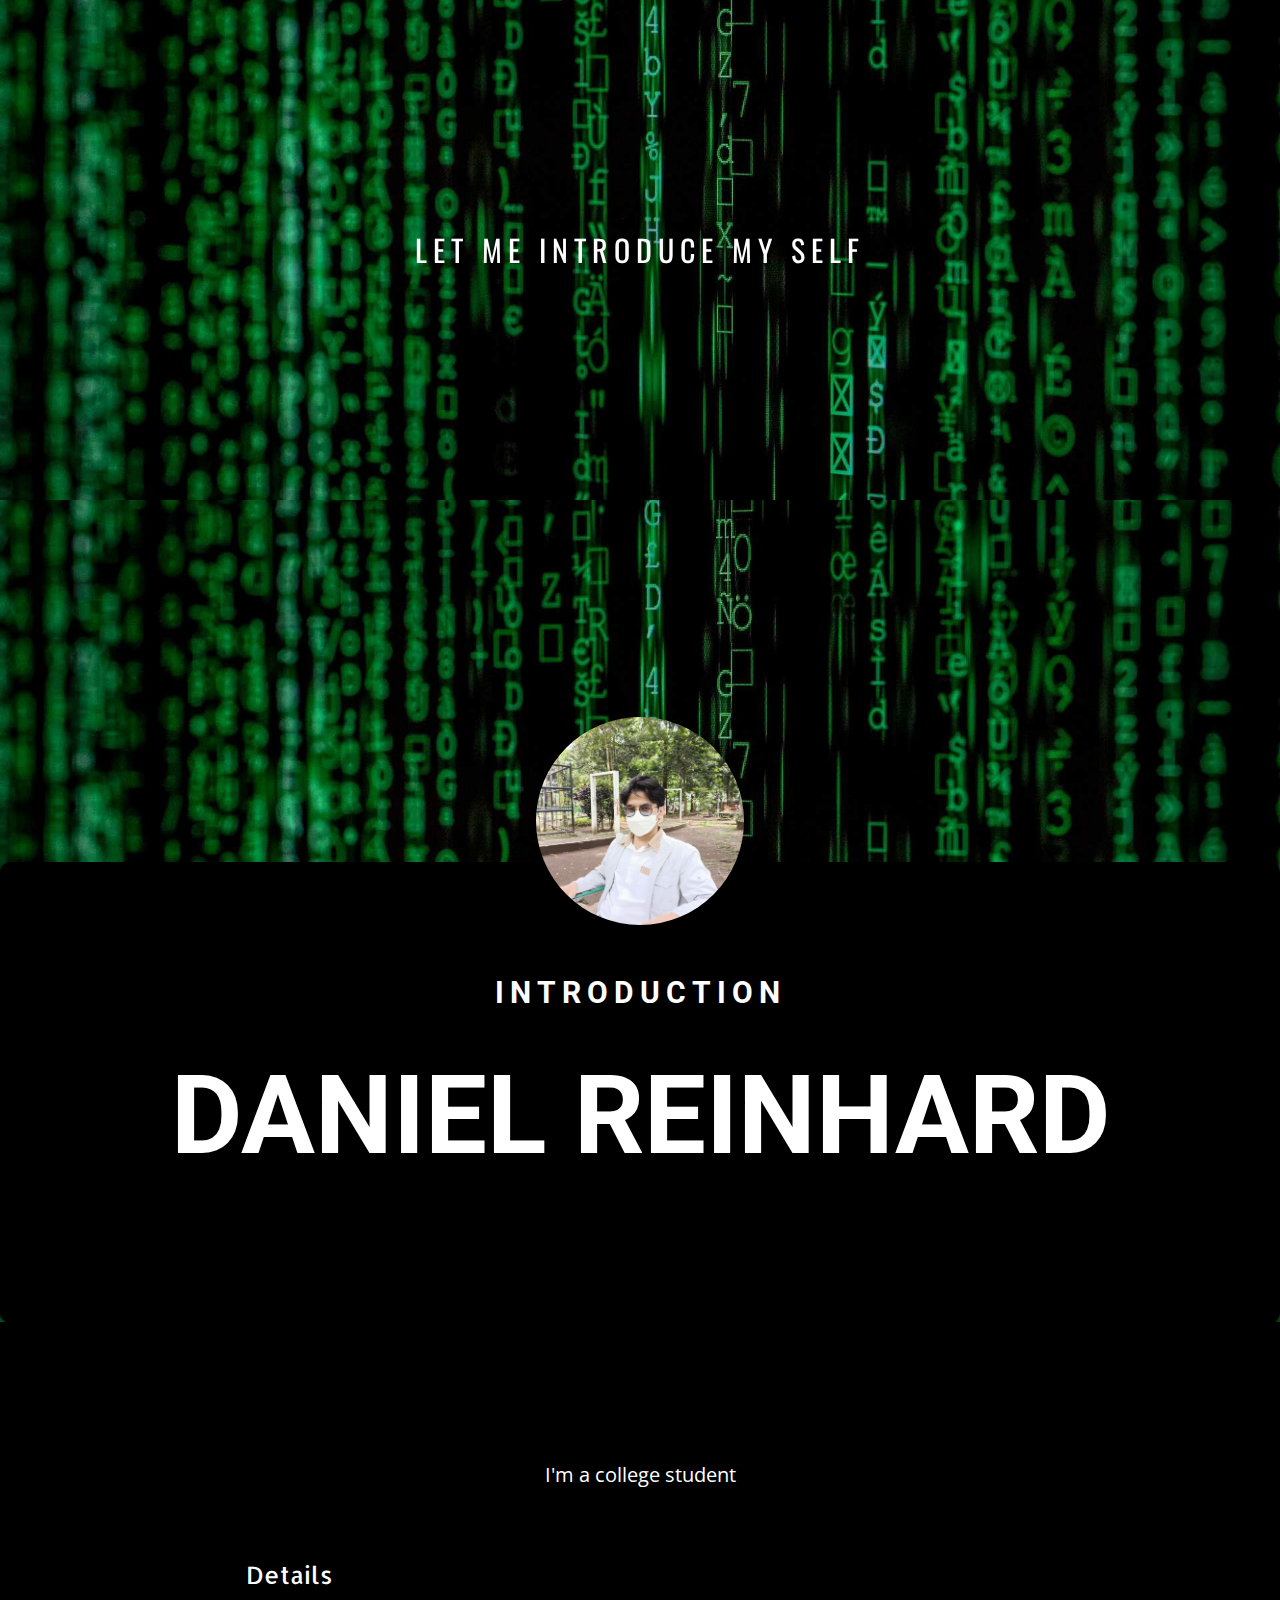
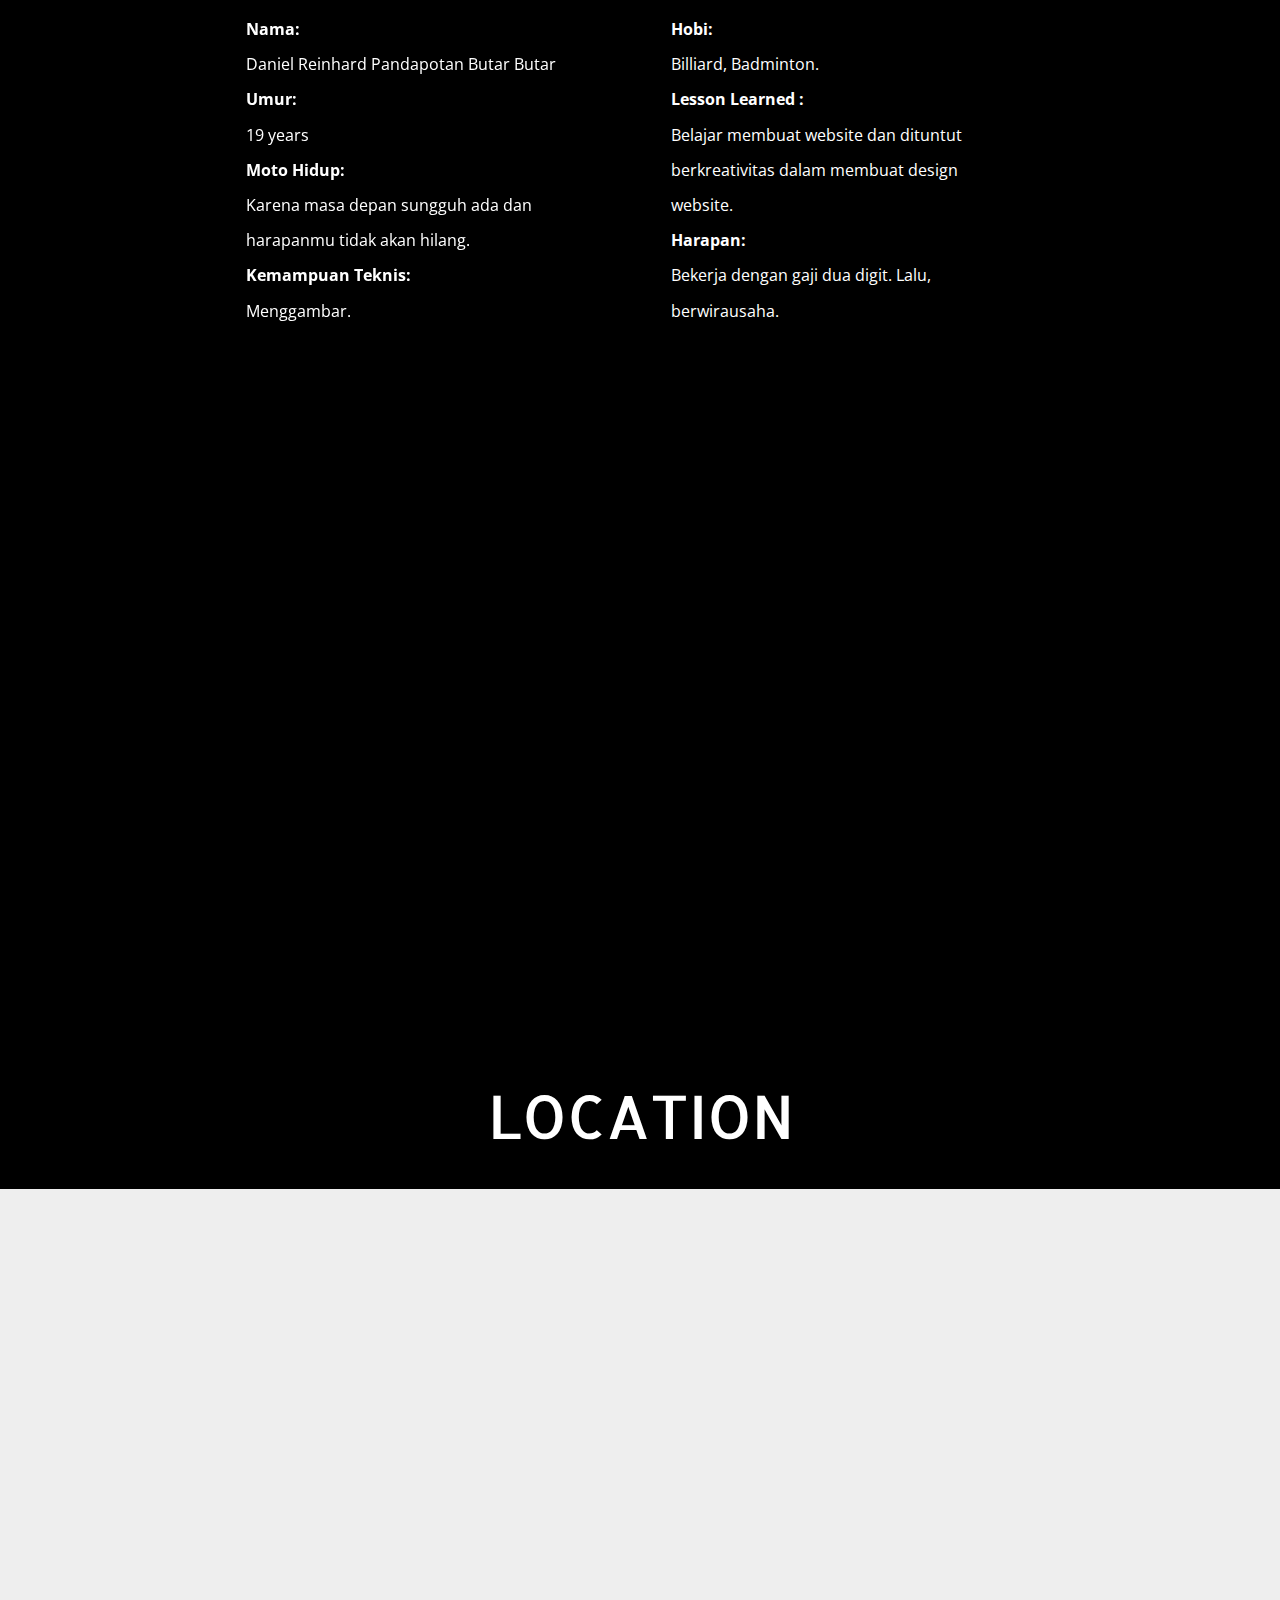
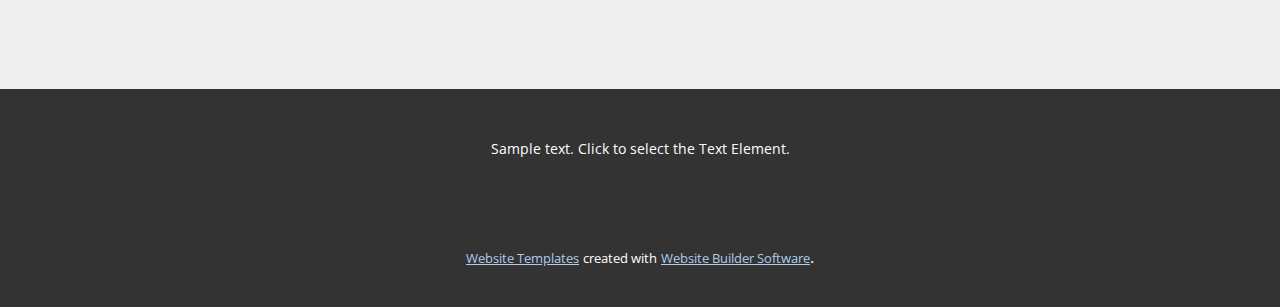
<file: index.html>
<!DOCTYPE html>
<html style="font-size: 16px;" lang="en"><head>
    <meta name="viewport" content="width=device-width, initial-scale=1.0">
    <meta charset="utf-8">
    <meta name="keywords" content="introduction, Daniel reinhard, Profile, location">
    <meta name="description" content="">
    <title>Home</title>
    <link rel="stylesheet" href="nicepage.css" media="screen">
<link rel="stylesheet" href="Home.css" media="screen">
    <script class="u-script" type="text/javascript" src="jquery.js" defer=""></script>
    <script class="u-script" type="text/javascript" src="nicepage.js" defer=""></script>
    <meta name="generator" content="Nicepage 5.4.4, nicepage.com">
    <link id="u-theme-google-font" rel="stylesheet" href="https://fonts.googleapis.com/css?family=Roboto:100,100i,300,300i,400,400i,500,500i,700,700i,900,900i|Open+Sans:300,300i,400,400i,500,500i,600,600i,700,700i,800,800i">
    <link id="u-page-google-font" rel="stylesheet" href="https://fonts.googleapis.com/css?family=Oswald:200,300,400,500,600,700|Roboto:100,100i,300,300i,400,400i,500,500i,700,700i,900,900i|Allerta:400">
    
    
    
    
    
    
    
    
    <script type="application/ld+json">{
		"@context": "http://schema.org",
		"@type": "Organization",
		"name": ""
}</script>
    <meta name="theme-color" content="#478ac9">
    <meta property="og:title" content="Home">
    <meta property="og:type" content="website">
  <meta data-intl-tel-input-cdn-path="intlTelInput/"></head>
  <body data-home-page="Home.html" data-home-page-title="Home" class="u-body u-xl-mode" data-lang="en">
    <section class="u-align-center u-clearfix u-image u-section-1" id="carousel_b00d">
      <div class="u-clearfix u-sheet u-valign-middle u-sheet-1">
        <h3 class="u-custom-font u-font-oswald u-text u-text-body-alt-color u-text-default u-text-1" data-animation-name="lightSpeedIn" data-animation-duration="1000" data-animation-direction="">let me introduce my self</h3>
      </div>
    </section>
    <section class="u-align-center u-clearfix u-image u-section-2" src="" id="carousel_e9ea" data-image-width="2250" data-image-height="1500">
      <div class="u-black u-container-style u-expanded-width u-group u-radius-10 u-shape-round u-group-1">
        <div class="u-container-layout u-container-layout-1">
          <h2 class="u-align-center u-text u-text-body-alt-color u-text-1">introduction</h2>
          <h1 class="u-align-center u-color-scheme-u10 u-color-style-multicolor-1 u-text u-text-body-alt-color u-title u-text-2">Daniel reinhard</h1>
        </div>
      </div>
      <img class="u-image u-image-circle u-image-1" src="images/IMG-20220118-WA0004.jpg" alt="" data-image-width="864" data-image-height="1152">
    </section>
    <section class="u-align-center-lg u-align-center-md u-align-center-xl u-align-left-sm u-align-left-xs u-black u-clearfix u-section-3" id="carousel_ebb5">
      <div class="u-clearfix u-sheet u-sheet-1">
        <h1 class="u-custom-font u-text u-text-1" data-animation-name="customAnimationIn" data-animation-duration="1000" data-animation-direction="">Profile</h1>
        <p class="u-large-text u-text u-text-variant u-text-2">I'm a college student</p>
        <div class="u-clearfix u-expanded-width-xs u-layout-wrap u-layout-wrap-1">
          <div class="u-layout">
            <div class="u-layout-row">
              <div class="u-container-style u-layout-cell u-size-30 u-layout-cell-1">
                <div class="u-container-layout u-container-layout-1">
                  <h4 class="u-custom-font u-text u-text-3">Details</h4>
                  <p class="u-text u-text-4" data-animation-name="tada" data-animation-direction="" data-animation-duration="0">
                    <span style="font-weight: 700;">Nama: </span>
                    <br>Daniel Reinhard Pandapotan Butar Butar<br>
                    <span style="font-weight: 700;">Umur: </span>
                    <br>19 years <span style="font-weight: 700;">
                      <br>Moto Hidup: 
                    </span>
                    <br>Karena masa depan sungguh ada dan harapanmu tidak akan hilang.<br>
                    <span style="font-weight: 700;">Kemampuan Teknis:</span>
                    <br>
                    <span style="font-weight: 700;">
                      <span style="font-weight: 400;"> Menggambar.</span>&nbsp;
                    </span>
                    <br>
                  </p>
                </div>
              </div>
              <div class="u-container-style u-layout-cell u-size-30 u-layout-cell-2">
                <div class="u-container-layout u-container-layout-2">
                  <p class="u-text u-text-5">
                    <span style="font-weight: 700;">Hobi:&nbsp;</span>
                    <br>Billiard, Badminton.<br>
                    <span style="font-weight: 700;">
                      <span style="font-weight: 400;">
                        <span style="font-weight: 700;">Lesson Learned</span>
                      </span>: 
                    </span>
                    <br>
                    <span style="font-weight: 700;">
                      <span style="font-weight: 400;"> Belajar membuat website dan dituntut berkreativitas dalam membuat design website.</span>
                      <br>Harapan: 
                    </span>
                    <br>Bekerja dengan gaji dua digit. Lalu, berwirausaha.
                  </p>
                </div>
              </div>
            </div>
          </div>
        </div>
      </div>
    </section>
    <section class="u-align-center u-black u-clearfix u-section-4" id="sec-aa61">
      <div class="u-align-left u-clearfix u-sheet u-valign-middle u-sheet-1">
        <div class="u-social-icons u-spacing-10 u-social-icons-1" data-animation-name="lightSpeedIn" data-animation-duration="1000" data-animation-direction="">
          <a class="u-social-url" title="facebook" target="_blank" href="https://www.facebook.com/daniel.reinhard.39904"><span class="u-icon u-social-facebook u-social-icon u-icon-1"><svg class="u-svg-link" preserveAspectRatio="xMidYMin slice" viewBox="0 0 112 112" style=""><use xmlns:xlink="http://www.w3.org/1999/xlink" xlink:href="#svg-0fef"></use></svg><svg class="u-svg-content" viewBox="0 0 112 112" x="0" y="0" id="svg-0fef"><path fill="currentColor" d="M75.5,28.8H65.4c-1.5,0-4,0.9-4,4.3v9.4h13.9l-1.5,15.8H61.4v45.1H42.8V58.3h-8.8V42.4h8.8V32.2
c0-7.4,3.4-18.8,18.8-18.8h13.8v15.4H75.5z"></path></svg></span>
          </a>
          <a class="u-social-url" title="Instagram" target="_blank" href="https://instagram.com/daniellreinhard?igshid=NmQ2ZmYxZjA="><span class="u-icon u-social-icon u-social-instagram u-icon-2"><svg class="u-svg-link" preserveAspectRatio="xMidYMin slice" viewBox="0 0 112 112" style=""><use xmlns:xlink="http://www.w3.org/1999/xlink" xlink:href="#svg-a6ce"></use></svg><svg class="u-svg-content" viewBox="0 0 112 112" x="0" y="0" id="svg-a6ce"><path fill="currentColor" d="M55.9,32.9c-12.8,0-23.2,10.4-23.2,23.2s10.4,23.2,23.2,23.2s23.2-10.4,23.2-23.2S68.7,32.9,55.9,32.9z
	 M55.9,69.4c-7.4,0-13.3-6-13.3-13.3c-0.1-7.4,6-13.3,13.3-13.3s13.3,6,13.3,13.3C69.3,63.5,63.3,69.4,55.9,69.4z"></path><path fill="#FFFFFF" d="M79.7,26.8c-3,0-5.4,2.5-5.4,5.4s2.5,5.4,5.4,5.4c3,0,5.4-2.5,5.4-5.4S82.7,26.8,79.7,26.8z"></path><path fill="currentColor" d="M78.2,11H33.5C21,11,10.8,21.3,10.8,33.7v44.7c0,12.6,10.2,22.8,22.7,22.8h44.7c12.6,0,22.7-10.2,22.7-22.7
	V33.7C100.8,21.1,90.6,11,78.2,11z M91,78.4c0,7.1-5.8,12.8-12.8,12.8H33.5c-7.1,0-12.8-5.8-12.8-12.8V33.7
	c0-7.1,5.8-12.8,12.8-12.8h44.7c7.1,0,12.8,5.8,12.8,12.8V78.4z"></path></svg></span>
          </a>
        </div>
      </div>
    </section>
    <section class="u-align-center u-black u-clearfix u-section-5" id="sec-45a1">
      <div class="u-clearfix u-sheet u-valign-middle-xs u-sheet-1">
        <div class="u-align-left u-expanded-width-sm u-expanded-width-xs u-video u-video-1">
          <div class="embed-responsive embed-responsive-1">
            <iframe style="position: absolute;top: 0;left: 0;width: 100%;height: 100%;" class="embed-responsive-item" src="https://www.youtube.com/embed/L19rB1dRfuk?mute=0&amp;showinfo=0&amp;controls=0&amp;start=0" frameborder="0" allowfullscreen=""></iframe>
          </div>
        </div>
      </div>
    </section>
    <section class="u-align-center-lg u-align-center-md u-align-center-xl u-align-left-sm u-align-left-xs u-black u-clearfix u-section-6" id="sec-92fc">
      <div class="u-clearfix u-sheet u-sheet-1">
        <h1 class="u-custom-font u-text u-text-1">location</h1>
      </div>
    </section>
    <section class="u-clearfix u-grey-light-2 u-typography-custom-page-typography-12--Map u-section-7" id="sec-9859">
      <div class="u-expanded u-grey-light-2 u-map">
        <div class="embed-responsive">
          <iframe class="embed-responsive-item" src="//maps.google.com/maps?output=embed&amp;q=POLBAN&amp;t=m" data-map="[base64]"></iframe>
        </div>
      </div>
      <div class="u-clearfix u-sheet u-sheet-1"></div>
    </section>
    
    
    <footer class="u-align-center u-clearfix u-footer u-grey-80 u-footer" id="sec-8b8d"><div class="u-clearfix u-sheet u-sheet-1">
        <p class="u-small-text u-text u-text-variant u-text-1">Sample text. Click to select the Text Element.</p>
      </div></footer>
    <section class="u-backlink u-clearfix u-grey-80">
      <a class="u-link" href="https://nicepage.com/website-templates" target="_blank">
        <span>Website Templates</span>
      </a>
      <p class="u-text">
        <span>created with</span>
      </p>
      <a class="u-link" href="" target="_blank">
        <span>Website Builder Software</span>
      </a>. 
    </section>
  
</body></html>
</file>
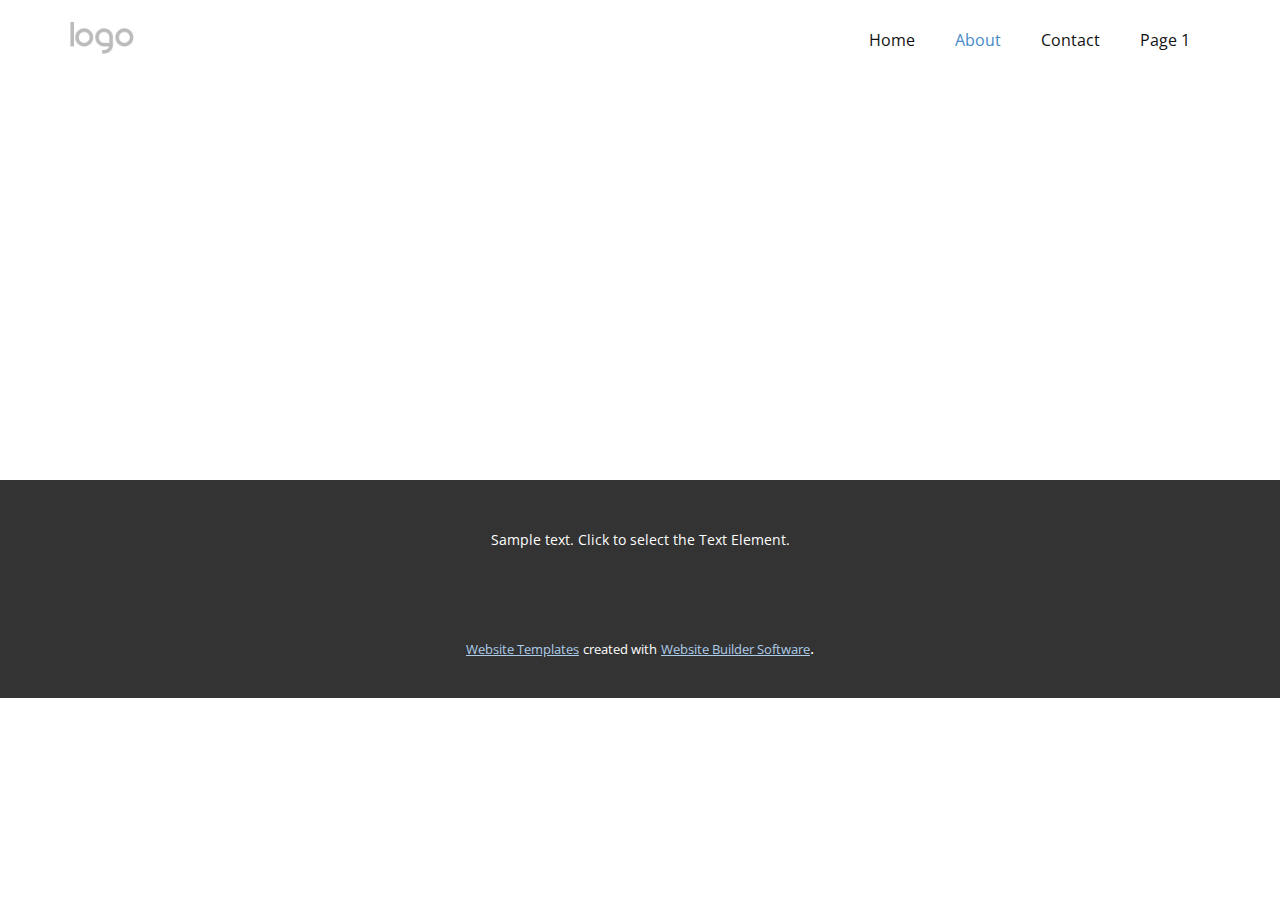
<file: About.html>
<!DOCTYPE html>
<html style="font-size: 16px;" lang="en"><head>
    <meta name="viewport" content="width=device-width, initial-scale=1.0">
    <meta charset="utf-8">
    <meta name="keywords" content="">
    <meta name="description" content="">
    <title>About</title>
    <link rel="stylesheet" href="nicepage.css" media="screen">
<link rel="stylesheet" href="About.css" media="screen">
    <script class="u-script" type="text/javascript" src="jquery.js" defer=""></script>
    <script class="u-script" type="text/javascript" src="nicepage.js" defer=""></script>
    <meta name="generator" content="Nicepage 5.4.4, nicepage.com">
    <link id="u-theme-google-font" rel="stylesheet" href="https://fonts.googleapis.com/css?family=Roboto:100,100i,300,300i,400,400i,500,500i,700,700i,900,900i|Open+Sans:300,300i,400,400i,500,500i,600,600i,700,700i,800,800i">
    
    
    <script type="application/ld+json">{
		"@context": "http://schema.org",
		"@type": "Organization",
		"name": "",
		"logo": "images/default-logo.png"
}</script>
    <meta name="theme-color" content="#478ac9">
    <meta property="og:title" content="About">
    <meta property="og:type" content="website">
  <meta data-intl-tel-input-cdn-path="intlTelInput/"></head>
  <body class="u-body u-xl-mode" data-lang="en"><header class="u-clearfix u-header u-header" id="sec-46c5"><div class="u-clearfix u-sheet u-valign-middle u-sheet-1">
        <a href="https://nicepage.com" class="u-image u-logo u-image-1">
          <img src="images/default-logo.png" class="u-logo-image u-logo-image-1">
        </a>
        <nav class="u-menu u-menu-dropdown u-offcanvas u-menu-1">
          <div class="menu-collapse" style="font-size: 1rem; letter-spacing: 0px;">
            <a class="u-button-style u-custom-left-right-menu-spacing u-custom-padding-bottom u-custom-top-bottom-menu-spacing u-nav-link u-text-active-palette-1-base u-text-hover-palette-2-base" href="#">
              <svg class="u-svg-link" viewBox="0 0 24 24"><use xmlns:xlink="http://www.w3.org/1999/xlink" xlink:href="#menu-hamburger"></use></svg>
              <svg class="u-svg-content" version="1.1" id="menu-hamburger" viewBox="0 0 16 16" x="0px" y="0px" xmlns:xlink="http://www.w3.org/1999/xlink" xmlns="http://www.w3.org/2000/svg"><g><rect y="1" width="16" height="2"></rect><rect y="7" width="16" height="2"></rect><rect y="13" width="16" height="2"></rect>
</g></svg>
            </a>
          </div>
          <div class="u-nav-container">
            <ul class="u-nav u-unstyled u-nav-1"><li class="u-nav-item"><a class="u-button-style u-nav-link u-text-active-palette-1-base u-text-hover-palette-2-base" href="Home.html" style="padding: 10px 20px;">Home</a>
</li><li class="u-nav-item"><a class="u-button-style u-nav-link u-text-active-palette-1-base u-text-hover-palette-2-base" href="About.html" style="padding: 10px 20px;">About</a>
</li><li class="u-nav-item"><a class="u-button-style u-nav-link u-text-active-palette-1-base u-text-hover-palette-2-base" href="Contact.html" style="padding: 10px 20px;">Contact</a>
</li><li class="u-nav-item"><a class="u-button-style u-nav-link u-text-active-palette-1-base u-text-hover-palette-2-base" href="Page-1.html" style="padding: 10px 20px;">Page 1</a>
</li></ul>
          </div>
          <div class="u-nav-container-collapse">
            <div class="u-black u-container-style u-inner-container-layout u-opacity u-opacity-95 u-sidenav">
              <div class="u-inner-container-layout u-sidenav-overflow">
                <div class="u-menu-close"></div>
                <ul class="u-align-center u-nav u-popupmenu-items u-unstyled u-nav-2"><li class="u-nav-item"><a class="u-button-style u-nav-link" href="Home.html">Home</a>
</li><li class="u-nav-item"><a class="u-button-style u-nav-link" href="About.html">About</a>
</li><li class="u-nav-item"><a class="u-button-style u-nav-link" href="Contact.html">Contact</a>
</li><li class="u-nav-item"><a class="u-button-style u-nav-link" href="Page-1.html">Page 1</a>
</li></ul>
              </div>
            </div>
            <div class="u-black u-menu-overlay u-opacity u-opacity-70"></div>
          </div>
        </nav>
      </div></header>
    <section class="u-clearfix u-section-1" id="sec-0273">
      <div class="u-clearfix u-sheet u-sheet-1"></div>
    </section>
    
    
    <footer class="u-align-center u-clearfix u-footer u-grey-80 u-footer" id="sec-8b8d"><div class="u-clearfix u-sheet u-sheet-1">
        <p class="u-small-text u-text u-text-variant u-text-1">Sample text. Click to select the Text Element.</p>
      </div></footer>
    <section class="u-backlink u-clearfix u-grey-80">
      <a class="u-link" href="https://nicepage.com/website-templates" target="_blank">
        <span>Website Templates</span>
      </a>
      <p class="u-text">
        <span>created with</span>
      </p>
      <a class="u-link" href="" target="_blank">
        <span>Website Builder Software</span>
      </a>. 
    </section>
  
</body></html>
</file>
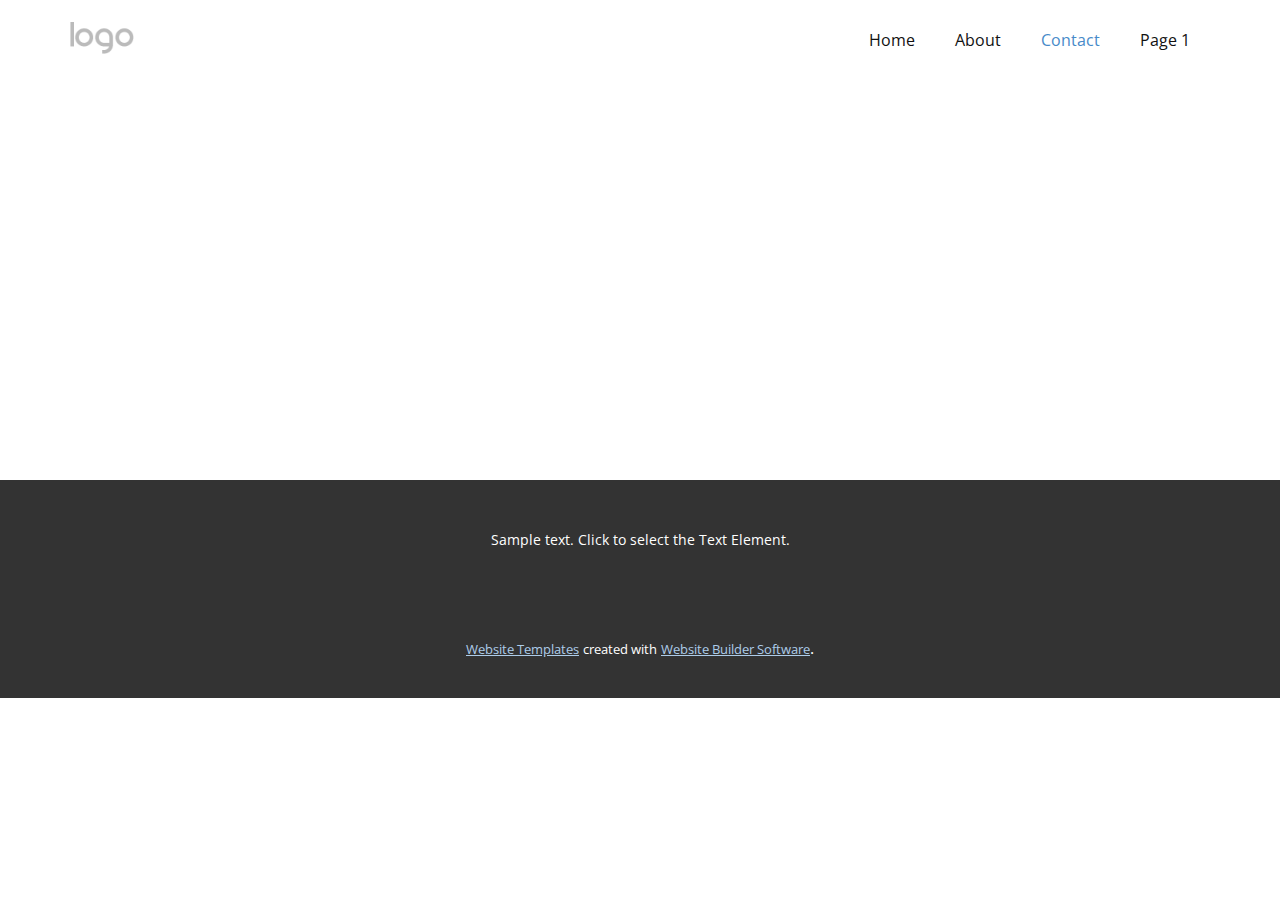
<file: Contact.html>
<!DOCTYPE html>
<html style="font-size: 16px;" lang="en"><head>
    <meta name="viewport" content="width=device-width, initial-scale=1.0">
    <meta charset="utf-8">
    <meta name="keywords" content="">
    <meta name="description" content="">
    <title>Contact</title>
    <link rel="stylesheet" href="nicepage.css" media="screen">
<link rel="stylesheet" href="Contact.css" media="screen">
    <script class="u-script" type="text/javascript" src="jquery.js" defer=""></script>
    <script class="u-script" type="text/javascript" src="nicepage.js" defer=""></script>
    <meta name="generator" content="Nicepage 5.4.4, nicepage.com">
    <link id="u-theme-google-font" rel="stylesheet" href="https://fonts.googleapis.com/css?family=Roboto:100,100i,300,300i,400,400i,500,500i,700,700i,900,900i|Open+Sans:300,300i,400,400i,500,500i,600,600i,700,700i,800,800i">
    
    
    <script type="application/ld+json">{
		"@context": "http://schema.org",
		"@type": "Organization",
		"name": "",
		"logo": "images/default-logo.png"
}</script>
    <meta name="theme-color" content="#478ac9">
    <meta property="og:title" content="Contact">
    <meta property="og:type" content="website">
  <meta data-intl-tel-input-cdn-path="intlTelInput/"></head>
  <body class="u-body u-xl-mode" data-lang="en"><header class="u-clearfix u-header u-header" id="sec-46c5"><div class="u-clearfix u-sheet u-valign-middle u-sheet-1">
        <a href="https://nicepage.com" class="u-image u-logo u-image-1">
          <img src="images/default-logo.png" class="u-logo-image u-logo-image-1">
        </a>
        <nav class="u-menu u-menu-dropdown u-offcanvas u-menu-1">
          <div class="menu-collapse" style="font-size: 1rem; letter-spacing: 0px;">
            <a class="u-button-style u-custom-left-right-menu-spacing u-custom-padding-bottom u-custom-top-bottom-menu-spacing u-nav-link u-text-active-palette-1-base u-text-hover-palette-2-base" href="#">
              <svg class="u-svg-link" viewBox="0 0 24 24"><use xmlns:xlink="http://www.w3.org/1999/xlink" xlink:href="#menu-hamburger"></use></svg>
              <svg class="u-svg-content" version="1.1" id="menu-hamburger" viewBox="0 0 16 16" x="0px" y="0px" xmlns:xlink="http://www.w3.org/1999/xlink" xmlns="http://www.w3.org/2000/svg"><g><rect y="1" width="16" height="2"></rect><rect y="7" width="16" height="2"></rect><rect y="13" width="16" height="2"></rect>
</g></svg>
            </a>
          </div>
          <div class="u-nav-container">
            <ul class="u-nav u-unstyled u-nav-1"><li class="u-nav-item"><a class="u-button-style u-nav-link u-text-active-palette-1-base u-text-hover-palette-2-base" href="Home.html" style="padding: 10px 20px;">Home</a>
</li><li class="u-nav-item"><a class="u-button-style u-nav-link u-text-active-palette-1-base u-text-hover-palette-2-base" href="About.html" style="padding: 10px 20px;">About</a>
</li><li class="u-nav-item"><a class="u-button-style u-nav-link u-text-active-palette-1-base u-text-hover-palette-2-base" href="Contact.html" style="padding: 10px 20px;">Contact</a>
</li><li class="u-nav-item"><a class="u-button-style u-nav-link u-text-active-palette-1-base u-text-hover-palette-2-base" href="Page-1.html" style="padding: 10px 20px;">Page 1</a>
</li></ul>
          </div>
          <div class="u-nav-container-collapse">
            <div class="u-black u-container-style u-inner-container-layout u-opacity u-opacity-95 u-sidenav">
              <div class="u-inner-container-layout u-sidenav-overflow">
                <div class="u-menu-close"></div>
                <ul class="u-align-center u-nav u-popupmenu-items u-unstyled u-nav-2"><li class="u-nav-item"><a class="u-button-style u-nav-link" href="Home.html">Home</a>
</li><li class="u-nav-item"><a class="u-button-style u-nav-link" href="About.html">About</a>
</li><li class="u-nav-item"><a class="u-button-style u-nav-link" href="Contact.html">Contact</a>
</li><li class="u-nav-item"><a class="u-button-style u-nav-link" href="Page-1.html">Page 1</a>
</li></ul>
              </div>
            </div>
            <div class="u-black u-menu-overlay u-opacity u-opacity-70"></div>
          </div>
        </nav>
      </div></header>
    <section class="u-clearfix u-section-1" id="sec-0a42">
      <div class="u-clearfix u-sheet u-sheet-1"></div>
    </section>
    
    
    <footer class="u-align-center u-clearfix u-footer u-grey-80 u-footer" id="sec-8b8d"><div class="u-clearfix u-sheet u-sheet-1">
        <p class="u-small-text u-text u-text-variant u-text-1">Sample text. Click to select the Text Element.</p>
      </div></footer>
    <section class="u-backlink u-clearfix u-grey-80">
      <a class="u-link" href="https://nicepage.com/website-templates" target="_blank">
        <span>Website Templates</span>
      </a>
      <p class="u-text">
        <span>created with</span>
      </p>
      <a class="u-link" href="" target="_blank">
        <span>Website Builder Software</span>
      </a>. 
    </section>
  
</body></html>
</file>
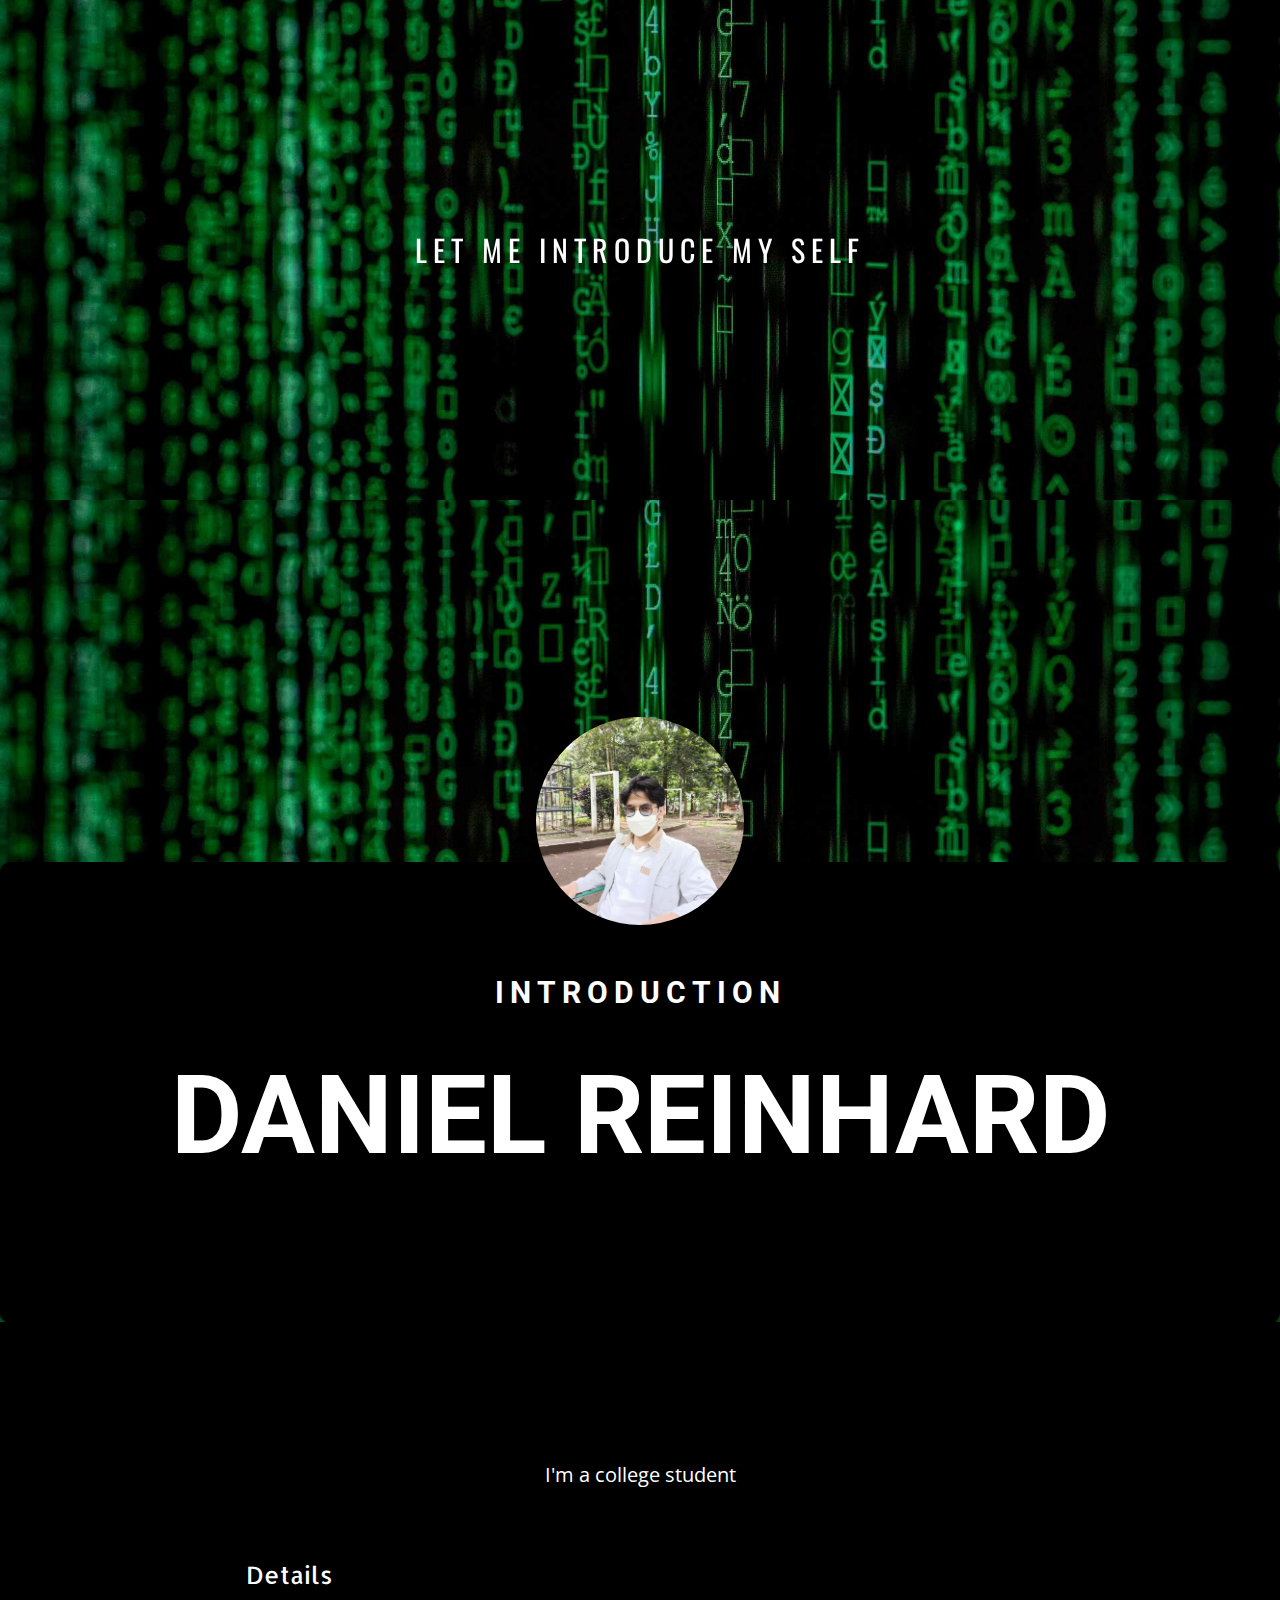
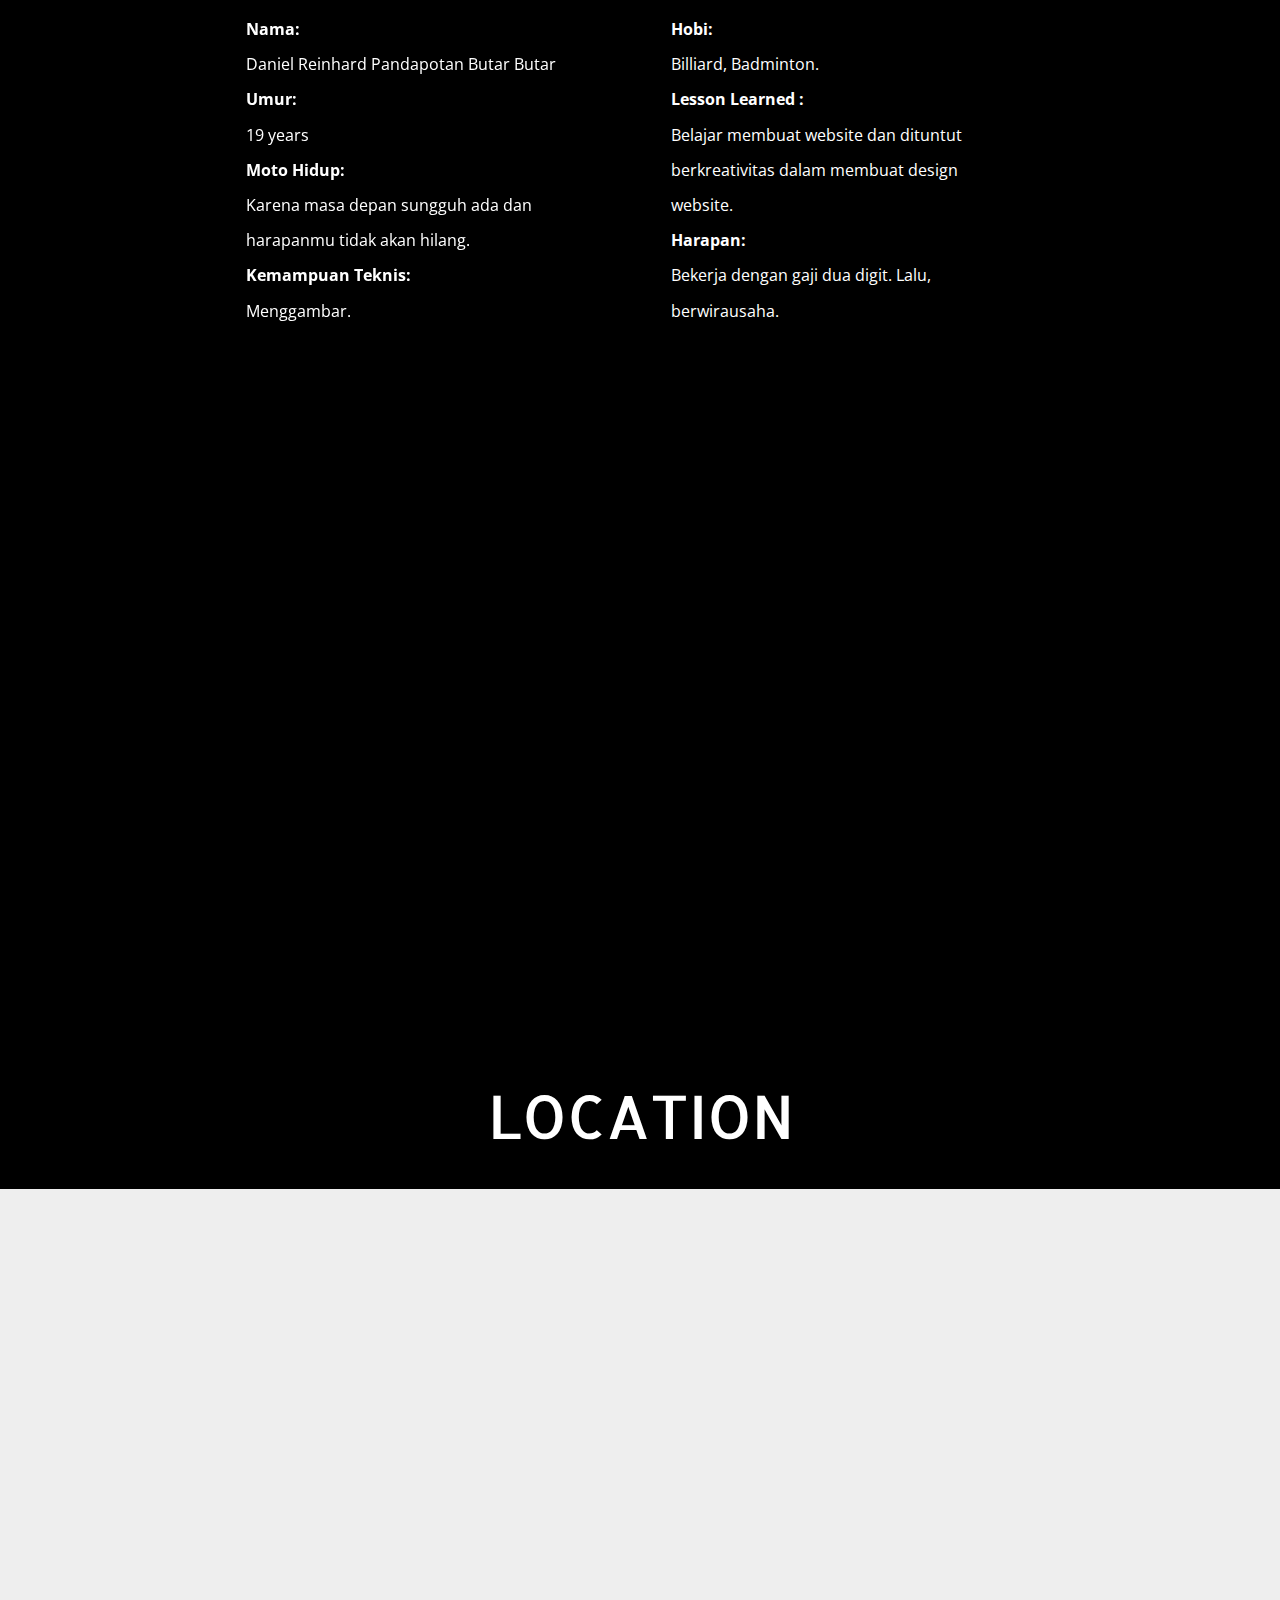
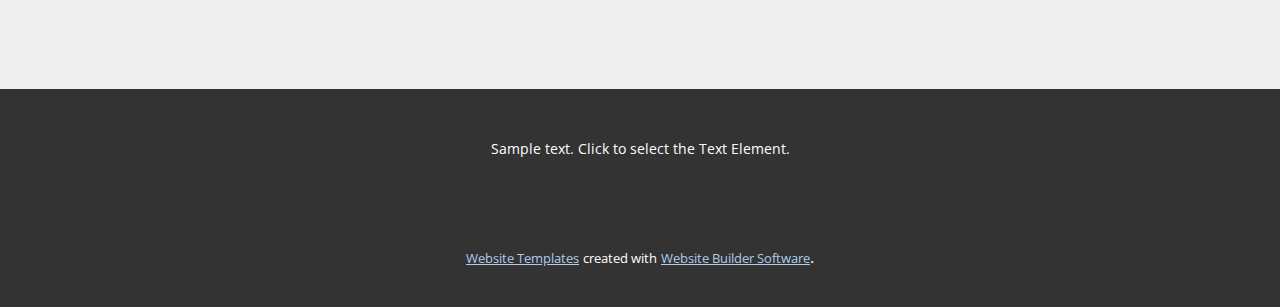
<file: Home.html>
<!DOCTYPE html>
<html style="font-size: 16px;" lang="en"><head>
    <meta name="viewport" content="width=device-width, initial-scale=1.0">
    <meta charset="utf-8">
    <meta name="keywords" content="introduction, Daniel reinhard, Profile, location">
    <meta name="description" content="">
    <title>Home</title>
    <link rel="stylesheet" href="nicepage.css" media="screen">
<link rel="stylesheet" href="Home.css" media="screen">
    <script class="u-script" type="text/javascript" src="jquery.js" defer=""></script>
    <script class="u-script" type="text/javascript" src="nicepage.js" defer=""></script>
    <meta name="generator" content="Nicepage 5.4.4, nicepage.com">
    <link id="u-theme-google-font" rel="stylesheet" href="https://fonts.googleapis.com/css?family=Roboto:100,100i,300,300i,400,400i,500,500i,700,700i,900,900i|Open+Sans:300,300i,400,400i,500,500i,600,600i,700,700i,800,800i">
    <link id="u-page-google-font" rel="stylesheet" href="https://fonts.googleapis.com/css?family=Oswald:200,300,400,500,600,700|Roboto:100,100i,300,300i,400,400i,500,500i,700,700i,900,900i|Allerta:400">
    
    
    
    
    
    
    
    
    <script type="application/ld+json">{
		"@context": "http://schema.org",
		"@type": "Organization",
		"name": ""
}</script>
    <meta name="theme-color" content="#478ac9">
    <meta property="og:title" content="Home">
    <meta property="og:type" content="website">
  <meta data-intl-tel-input-cdn-path="intlTelInput/"></head>
  <body class="u-body u-xl-mode" data-lang="en">
    <section class="u-align-center u-clearfix u-image u-section-1" id="carousel_b00d">
      <div class="u-clearfix u-sheet u-valign-middle u-sheet-1">
        <h3 class="u-custom-font u-font-oswald u-text u-text-body-alt-color u-text-default u-text-1" data-animation-name="lightSpeedIn" data-animation-duration="1000" data-animation-direction="">let me introduce my self</h3>
      </div>
    </section>
    <section class="u-align-center u-clearfix u-image u-section-2" src="" id="carousel_e9ea" data-image-width="2250" data-image-height="1500">
      <div class="u-black u-container-style u-expanded-width u-group u-radius-10 u-shape-round u-group-1">
        <div class="u-container-layout u-container-layout-1">
          <h2 class="u-align-center u-text u-text-body-alt-color u-text-1">introduction</h2>
          <h1 class="u-align-center u-color-scheme-u10 u-color-style-multicolor-1 u-text u-text-body-alt-color u-title u-text-2">Daniel reinhard</h1>
        </div>
      </div>
      <img class="u-image u-image-circle u-image-1" src="images/IMG-20220118-WA0004.jpg" alt="" data-image-width="864" data-image-height="1152">
    </section>
    <section class="u-align-center-lg u-align-center-md u-align-center-xl u-align-left-sm u-align-left-xs u-black u-clearfix u-section-3" id="carousel_ebb5">
      <div class="u-clearfix u-sheet u-sheet-1">
        <h1 class="u-custom-font u-text u-text-1" data-animation-name="customAnimationIn" data-animation-duration="1000" data-animation-direction="">Profile</h1>
        <p class="u-large-text u-text u-text-variant u-text-2">I'm a college student</p>
        <div class="u-clearfix u-expanded-width-xs u-layout-wrap u-layout-wrap-1">
          <div class="u-layout">
            <div class="u-layout-row">
              <div class="u-container-style u-layout-cell u-size-30 u-layout-cell-1">
                <div class="u-container-layout u-container-layout-1">
                  <h4 class="u-custom-font u-text u-text-3">Details</h4>
                  <p class="u-text u-text-4" data-animation-name="tada" data-animation-direction="" data-animation-duration="0">
                    <span style="font-weight: 700;">Nama: </span>
                    <br>Daniel Reinhard Pandapotan Butar Butar<br>
                    <span style="font-weight: 700;">Umur: </span>
                    <br>19 years <span style="font-weight: 700;">
                      <br>Moto Hidup: 
                    </span>
                    <br>Karena masa depan sungguh ada dan harapanmu tidak akan hilang.<br>
                    <span style="font-weight: 700;">Kemampuan Teknis:</span>
                    <br>
                    <span style="font-weight: 700;">
                      <span style="font-weight: 400;"> Menggambar.</span>&nbsp;
                    </span>
                    <br>
                  </p>
                </div>
              </div>
              <div class="u-container-style u-layout-cell u-size-30 u-layout-cell-2">
                <div class="u-container-layout u-container-layout-2">
                  <p class="u-text u-text-5">
                    <span style="font-weight: 700;">Hobi:&nbsp;</span>
                    <br>Billiard, Badminton.<br>
                    <span style="font-weight: 700;">
                      <span style="font-weight: 400;">
                        <span style="font-weight: 700;">Lesson Learned</span>
                      </span>: 
                    </span>
                    <br>
                    <span style="font-weight: 700;">
                      <span style="font-weight: 400;"> Belajar membuat website dan dituntut berkreativitas dalam membuat design website.</span>
                      <br>Harapan: 
                    </span>
                    <br>Bekerja dengan gaji dua digit. Lalu, berwirausaha.
                  </p>
                </div>
              </div>
            </div>
          </div>
        </div>
      </div>
    </section>
    <section class="u-align-center u-black u-clearfix u-section-4" id="sec-aa61">
      <div class="u-align-left u-clearfix u-sheet u-valign-middle u-sheet-1">
        <div class="u-social-icons u-spacing-10 u-social-icons-1" data-animation-name="lightSpeedIn" data-animation-duration="1000" data-animation-direction="">
          <a class="u-social-url" title="facebook" target="_blank" href="https://www.facebook.com/daniel.reinhard.39904"><span class="u-icon u-social-facebook u-social-icon u-icon-1"><svg class="u-svg-link" preserveAspectRatio="xMidYMin slice" viewBox="0 0 112 112" style=""><use xmlns:xlink="http://www.w3.org/1999/xlink" xlink:href="#svg-0fef"></use></svg><svg class="u-svg-content" viewBox="0 0 112 112" x="0" y="0" id="svg-0fef"><path fill="currentColor" d="M75.5,28.8H65.4c-1.5,0-4,0.9-4,4.3v9.4h13.9l-1.5,15.8H61.4v45.1H42.8V58.3h-8.8V42.4h8.8V32.2
c0-7.4,3.4-18.8,18.8-18.8h13.8v15.4H75.5z"></path></svg></span>
          </a>
          <a class="u-social-url" title="Instagram" target="_blank" href="https://instagram.com/daniellreinhard?igshid=NmQ2ZmYxZjA="><span class="u-icon u-social-icon u-social-instagram u-icon-2"><svg class="u-svg-link" preserveAspectRatio="xMidYMin slice" viewBox="0 0 112 112" style=""><use xmlns:xlink="http://www.w3.org/1999/xlink" xlink:href="#svg-a6ce"></use></svg><svg class="u-svg-content" viewBox="0 0 112 112" x="0" y="0" id="svg-a6ce"><path fill="currentColor" d="M55.9,32.9c-12.8,0-23.2,10.4-23.2,23.2s10.4,23.2,23.2,23.2s23.2-10.4,23.2-23.2S68.7,32.9,55.9,32.9z
	 M55.9,69.4c-7.4,0-13.3-6-13.3-13.3c-0.1-7.4,6-13.3,13.3-13.3s13.3,6,13.3,13.3C69.3,63.5,63.3,69.4,55.9,69.4z"></path><path fill="#FFFFFF" d="M79.7,26.8c-3,0-5.4,2.5-5.4,5.4s2.5,5.4,5.4,5.4c3,0,5.4-2.5,5.4-5.4S82.7,26.8,79.7,26.8z"></path><path fill="currentColor" d="M78.2,11H33.5C21,11,10.8,21.3,10.8,33.7v44.7c0,12.6,10.2,22.8,22.7,22.8h44.7c12.6,0,22.7-10.2,22.7-22.7
	V33.7C100.8,21.1,90.6,11,78.2,11z M91,78.4c0,7.1-5.8,12.8-12.8,12.8H33.5c-7.1,0-12.8-5.8-12.8-12.8V33.7
	c0-7.1,5.8-12.8,12.8-12.8h44.7c7.1,0,12.8,5.8,12.8,12.8V78.4z"></path></svg></span>
          </a>
        </div>
      </div>
    </section>
    <section class="u-align-center u-black u-clearfix u-section-5" id="sec-45a1">
      <div class="u-clearfix u-sheet u-valign-middle-xs u-sheet-1">
        <div class="u-align-left u-expanded-width-sm u-expanded-width-xs u-video u-video-1">
          <div class="embed-responsive embed-responsive-1">
            <iframe style="position: absolute;top: 0;left: 0;width: 100%;height: 100%;" class="embed-responsive-item" src="https://www.youtube.com/embed/L19rB1dRfuk?mute=0&amp;showinfo=0&amp;controls=0&amp;start=0" frameborder="0" allowfullscreen=""></iframe>
          </div>
        </div>
      </div>
    </section>
    <section class="u-align-center-lg u-align-center-md u-align-center-xl u-align-left-sm u-align-left-xs u-black u-clearfix u-section-6" id="sec-92fc">
      <div class="u-clearfix u-sheet u-sheet-1">
        <h1 class="u-custom-font u-text u-text-1">location</h1>
      </div>
    </section>
    <section class="u-clearfix u-grey-light-2 u-typography-custom-page-typography-12--Map u-section-7" id="sec-9859">
      <div class="u-expanded u-grey-light-2 u-map">
        <div class="embed-responsive">
          <iframe class="embed-responsive-item" src="//maps.google.com/maps?output=embed&amp;q=POLBAN&amp;t=m" data-map="[base64]"></iframe>
        </div>
      </div>
      <div class="u-clearfix u-sheet u-sheet-1"></div>
    </section>
    
    
    <footer class="u-align-center u-clearfix u-footer u-grey-80 u-footer" id="sec-8b8d"><div class="u-clearfix u-sheet u-sheet-1">
        <p class="u-small-text u-text u-text-variant u-text-1">Sample text. Click to select the Text Element.</p>
      </div></footer>
    <section class="u-backlink u-clearfix u-grey-80">
      <a class="u-link" href="https://nicepage.com/website-templates" target="_blank">
        <span>Website Templates</span>
      </a>
      <p class="u-text">
        <span>created with</span>
      </p>
      <a class="u-link" href="" target="_blank">
        <span>Website Builder Software</span>
      </a>. 
    </section>
  
</body></html>
</file>
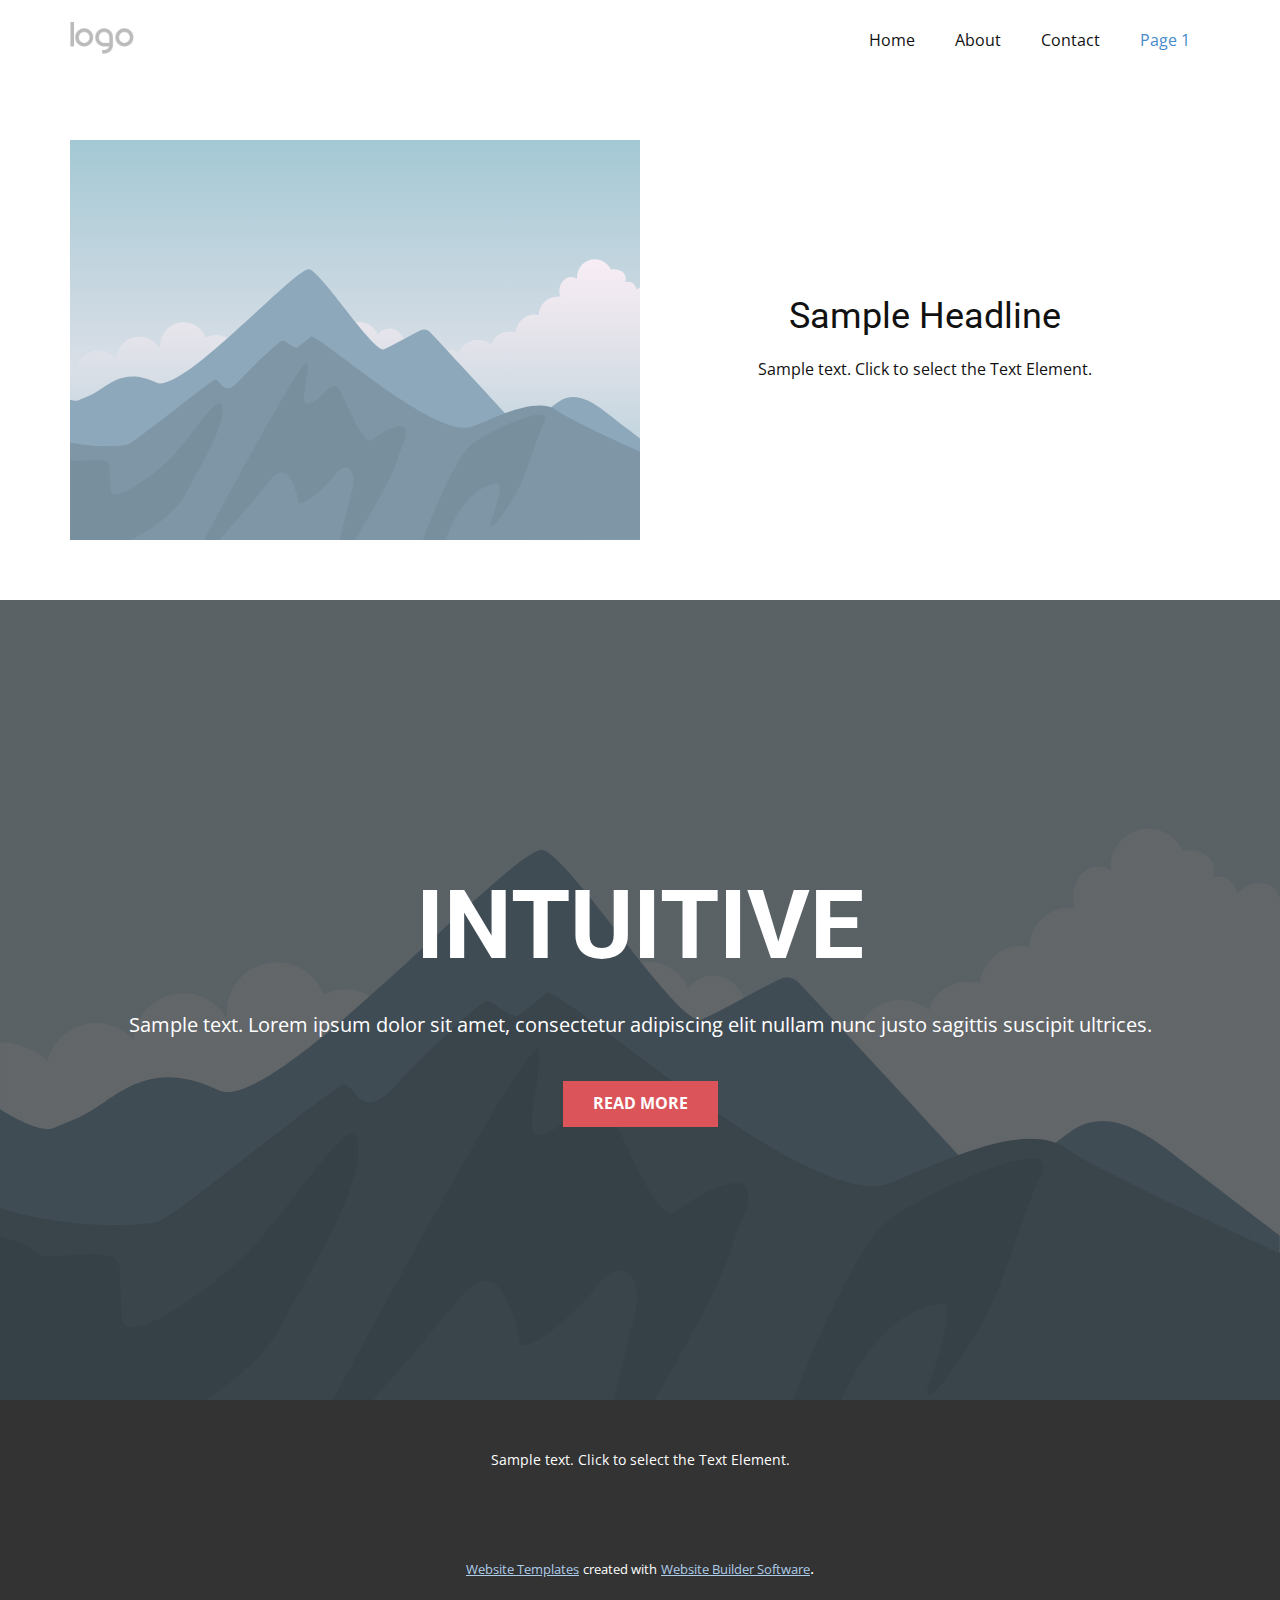
<file: Page-1.html>
<!DOCTYPE html>
<html style="font-size: 16px;" lang="en"><head>
    <meta name="viewport" content="width=device-width, initial-scale=1.0">
    <meta charset="utf-8">
    <meta name="keywords" content="INTUITIVE">
    <meta name="description" content="">
    <title>Page 1</title>
    <link rel="stylesheet" href="nicepage.css" media="screen">
<link rel="stylesheet" href="Page-1.css" media="screen">
    <script class="u-script" type="text/javascript" src="jquery.js" defer=""></script>
    <script class="u-script" type="text/javascript" src="nicepage.js" defer=""></script>
    <meta name="generator" content="Nicepage 5.4.4, nicepage.com">
    <link id="u-theme-google-font" rel="stylesheet" href="https://fonts.googleapis.com/css?family=Roboto:100,100i,300,300i,400,400i,500,500i,700,700i,900,900i|Open+Sans:300,300i,400,400i,500,500i,600,600i,700,700i,800,800i">
    
    
    
    <script type="application/ld+json">{
		"@context": "http://schema.org",
		"@type": "Organization",
		"name": "",
		"logo": "images/default-logo.png"
}</script>
    <meta name="theme-color" content="#478ac9">
    <meta property="og:title" content="Page 1">
    <meta property="og:type" content="website">
  <meta data-intl-tel-input-cdn-path="intlTelInput/"></head>
  <body class="u-body u-xl-mode" data-lang="en"><header class="u-clearfix u-header u-header" id="sec-46c5"><div class="u-clearfix u-sheet u-valign-middle u-sheet-1">
        <a href="https://nicepage.com" class="u-image u-logo u-image-1">
          <img src="images/default-logo.png" class="u-logo-image u-logo-image-1">
        </a>
        <nav class="u-menu u-menu-dropdown u-offcanvas u-menu-1">
          <div class="menu-collapse" style="font-size: 1rem; letter-spacing: 0px;">
            <a class="u-button-style u-custom-left-right-menu-spacing u-custom-padding-bottom u-custom-top-bottom-menu-spacing u-nav-link u-text-active-palette-1-base u-text-hover-palette-2-base" href="#">
              <svg class="u-svg-link" viewBox="0 0 24 24"><use xmlns:xlink="http://www.w3.org/1999/xlink" xlink:href="#menu-hamburger"></use></svg>
              <svg class="u-svg-content" version="1.1" id="menu-hamburger" viewBox="0 0 16 16" x="0px" y="0px" xmlns:xlink="http://www.w3.org/1999/xlink" xmlns="http://www.w3.org/2000/svg"><g><rect y="1" width="16" height="2"></rect><rect y="7" width="16" height="2"></rect><rect y="13" width="16" height="2"></rect>
</g></svg>
            </a>
          </div>
          <div class="u-nav-container">
            <ul class="u-nav u-unstyled u-nav-1"><li class="u-nav-item"><a class="u-button-style u-nav-link u-text-active-palette-1-base u-text-hover-palette-2-base" href="Home.html" style="padding: 10px 20px;">Home</a>
</li><li class="u-nav-item"><a class="u-button-style u-nav-link u-text-active-palette-1-base u-text-hover-palette-2-base" href="About.html" style="padding: 10px 20px;">About</a>
</li><li class="u-nav-item"><a class="u-button-style u-nav-link u-text-active-palette-1-base u-text-hover-palette-2-base" href="Contact.html" style="padding: 10px 20px;">Contact</a>
</li><li class="u-nav-item"><a class="u-button-style u-nav-link u-text-active-palette-1-base u-text-hover-palette-2-base" href="Page-1.html" style="padding: 10px 20px;">Page 1</a>
</li></ul>
          </div>
          <div class="u-nav-container-collapse">
            <div class="u-black u-container-style u-inner-container-layout u-opacity u-opacity-95 u-sidenav">
              <div class="u-inner-container-layout u-sidenav-overflow">
                <div class="u-menu-close"></div>
                <ul class="u-align-center u-nav u-popupmenu-items u-unstyled u-nav-2"><li class="u-nav-item"><a class="u-button-style u-nav-link" href="Home.html">Home</a>
</li><li class="u-nav-item"><a class="u-button-style u-nav-link" href="About.html">About</a>
</li><li class="u-nav-item"><a class="u-button-style u-nav-link" href="Contact.html">Contact</a>
</li><li class="u-nav-item"><a class="u-button-style u-nav-link" href="Page-1.html">Page 1</a>
</li></ul>
              </div>
            </div>
            <div class="u-black u-menu-overlay u-opacity u-opacity-70"></div>
          </div>
        </nav>
      </div></header>
    <section class="u-clearfix u-section-1" id="sec-3d28">
      <div class="u-clearfix u-sheet u-sheet-1">
        <div class="u-clearfix u-expanded-width u-layout-wrap u-layout-wrap-1">
          <div class="u-layout">
            <div class="u-layout-row">
              <div class="u-container-style u-image u-layout-cell u-size-30 u-image-1" data-image-width="400" data-image-height="265">
                <div class="u-container-layout u-container-layout-1"></div>
              </div>
              <div class="u-container-align-center u-container-style u-layout-cell u-size-30 u-layout-cell-2">
                <div class="u-container-layout u-valign-middle u-container-layout-2">
                  <h2 class="u-align-center u-text u-text-default u-text-1">Sample Headline</h2>
                  <p class="u-align-center u-text u-text-default u-text-2">Sample text. Click to select the Text Element.</p>
                </div>
              </div>
            </div>
          </div>
        </div>
      </div>
    </section>
    <section class="u-align-center u-clearfix u-image u-shading u-section-2" src="" data-image-width="256" data-image-height="256" id="sec-8c4c">
      <div class="u-clearfix u-sheet u-valign-middle u-sheet-1">
        <h1 class="u-text u-text-default u-title u-text-1">INTUITIVE</h1>
        <p class="u-large-text u-text u-text-default u-text-variant u-text-2">Sample text. Lorem ipsum dolor sit amet, consectetur adipiscing elit nullam nunc justo sagittis suscipit ultrices.</p>
        <a href="#" class="u-btn u-button-style u-palette-2-base u-btn-1">Read More</a>
      </div>
    </section>
    
    
    <footer class="u-align-center u-clearfix u-footer u-grey-80 u-footer" id="sec-8b8d"><div class="u-clearfix u-sheet u-sheet-1">
        <p class="u-small-text u-text u-text-variant u-text-1">Sample text. Click to select the Text Element.</p>
      </div></footer>
    <section class="u-backlink u-clearfix u-grey-80">
      <a class="u-link" href="https://nicepage.com/website-templates" target="_blank">
        <span>Website Templates</span>
      </a>
      <p class="u-text">
        <span>created with</span>
      </p>
      <a class="u-link" href="" target="_blank">
        <span>Website Builder Software</span>
      </a>. 
    </section>
  
</body></html>
</file>
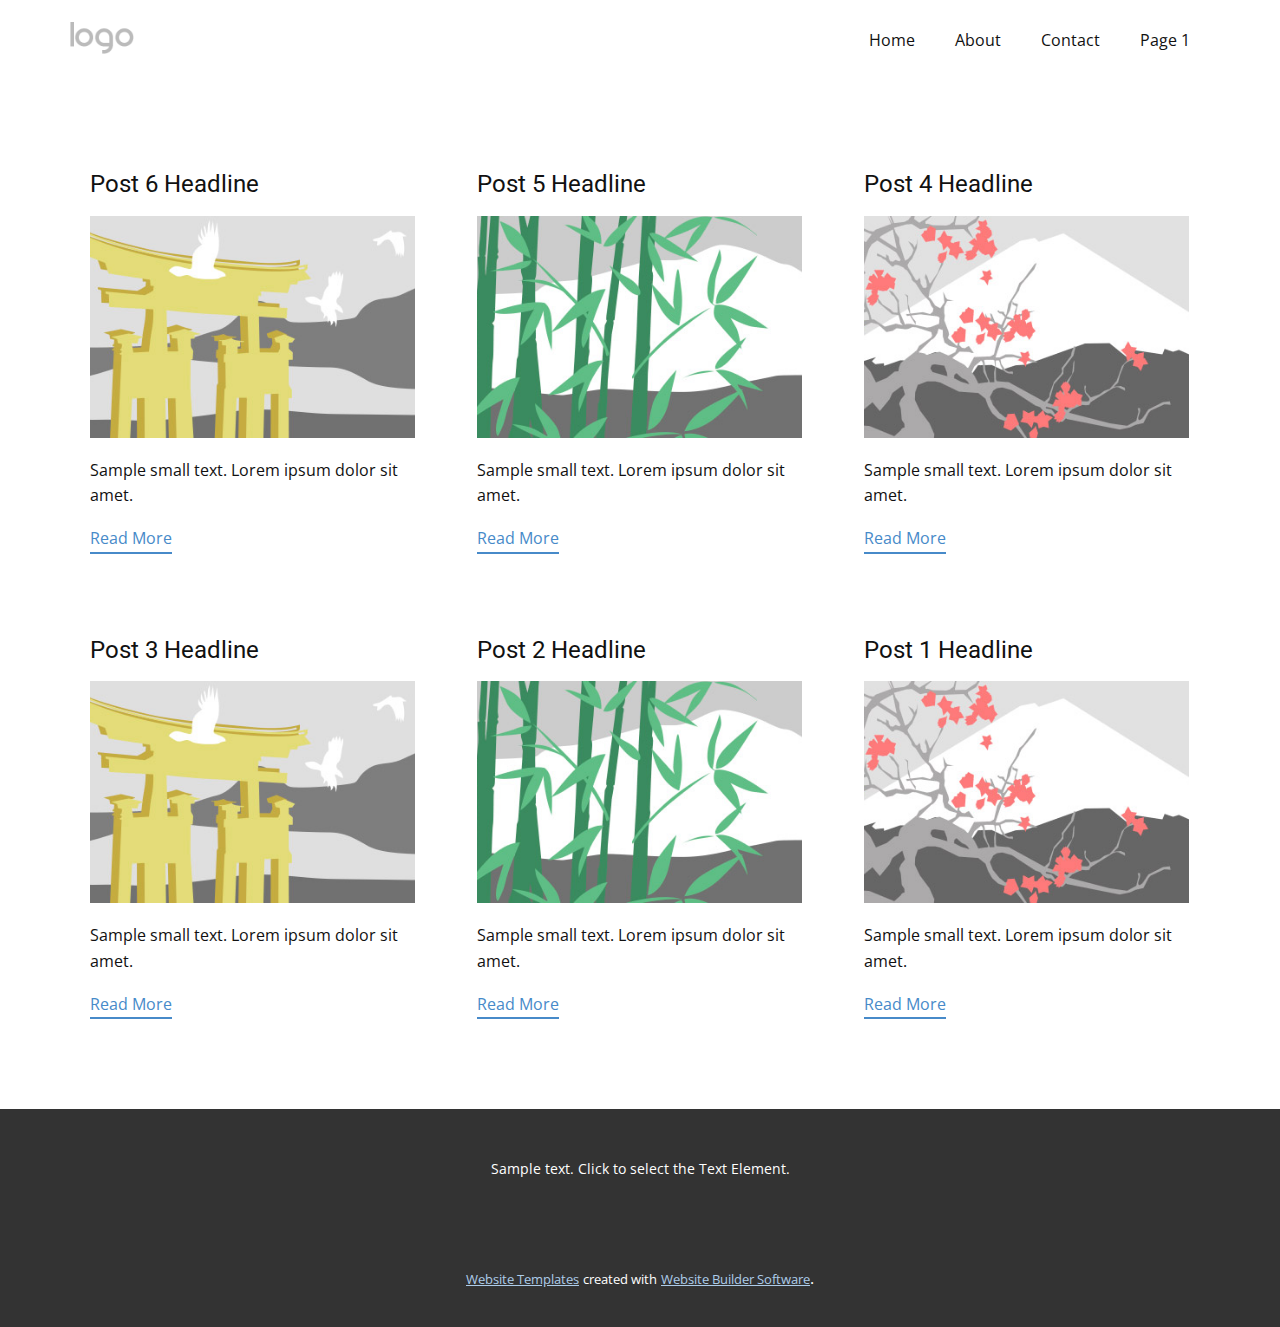
<file: blog/blog.html>
<!DOCTYPE html>
<html style="font-size: 16px;" lang="en"><head>
    <meta name="viewport" content="width=device-width, initial-scale=1.0">
    <meta charset="utf-8">
    <meta name="keywords" content="">
    <meta name="description" content="">
    <title>Blog Template</title>
    <link rel="stylesheet" href="../nicepage.css" media="screen">
<link rel="stylesheet" href="../Blog-Template.css" media="screen">
    <script class="u-script" type="text/javascript" src="../jquery.js" defer=""></script>
    <script class="u-script" type="text/javascript" src="../nicepage.js" defer=""></script>
    <meta name="generator" content="Nicepage 5.4.4, nicepage.com">
    <link id="u-theme-google-font" rel="stylesheet" href="https://fonts.googleapis.com/css?family=Roboto:100,100i,300,300i,400,400i,500,500i,700,700i,900,900i|Open+Sans:300,300i,400,400i,500,500i,600,600i,700,700i,800,800i">
    
    
    <script type="application/ld+json">{
		"@context": "http://schema.org",
		"@type": "Organization",
		"name": "",
		"logo": "images/default-logo.png"
}</script>
    <meta name="theme-color" content="#478ac9">
  <meta data-intl-tel-input-cdn-path="intlTelInput/"></head>
  <body class="u-body u-xl-mode" data-lang="en"><header class="u-clearfix u-header u-header" id="sec-46c5"><div class="u-clearfix u-sheet u-valign-middle u-sheet-1">
        <a href="https://nicepage.com" class="u-image u-logo u-image-1">
          <img src="../images/default-logo.png" class="u-logo-image u-logo-image-1">
        </a>
        <nav class="u-menu u-menu-dropdown u-offcanvas u-menu-1">
          <div class="menu-collapse" style="font-size: 1rem; letter-spacing: 0px;">
            <a class="u-button-style u-custom-left-right-menu-spacing u-custom-padding-bottom u-custom-top-bottom-menu-spacing u-nav-link u-text-active-palette-1-base u-text-hover-palette-2-base" href="#">
              <svg class="u-svg-link" viewBox="0 0 24 24"><use xmlns:xlink="http://www.w3.org/1999/xlink" xlink:href="#menu-hamburger"></use></svg>
              <svg class="u-svg-content" version="1.1" id="menu-hamburger" viewBox="0 0 16 16" x="0px" y="0px" xmlns:xlink="http://www.w3.org/1999/xlink" xmlns="http://www.w3.org/2000/svg"><g><rect y="1" width="16" height="2"></rect><rect y="7" width="16" height="2"></rect><rect y="13" width="16" height="2"></rect>
</g></svg>
            </a>
          </div>
          <div class="u-nav-container">
            <ul class="u-nav u-unstyled u-nav-1"><li class="u-nav-item"><a class="u-button-style u-nav-link u-text-active-palette-1-base u-text-hover-palette-2-base" href="../Home.html" style="padding: 10px 20px;">Home</a>
</li><li class="u-nav-item"><a class="u-button-style u-nav-link u-text-active-palette-1-base u-text-hover-palette-2-base" href="../About.html" style="padding: 10px 20px;">About</a>
</li><li class="u-nav-item"><a class="u-button-style u-nav-link u-text-active-palette-1-base u-text-hover-palette-2-base" href="../Contact.html" style="padding: 10px 20px;">Contact</a>
</li><li class="u-nav-item"><a class="u-button-style u-nav-link u-text-active-palette-1-base u-text-hover-palette-2-base" href="../Page-1.html" style="padding: 10px 20px;">Page 1</a>
</li></ul>
          </div>
          <div class="u-nav-container-collapse">
            <div class="u-black u-container-style u-inner-container-layout u-opacity u-opacity-95 u-sidenav">
              <div class="u-inner-container-layout u-sidenav-overflow">
                <div class="u-menu-close"></div>
                <ul class="u-align-center u-nav u-popupmenu-items u-unstyled u-nav-2"><li class="u-nav-item"><a class="u-button-style u-nav-link" href="../Home.html">Home</a>
</li><li class="u-nav-item"><a class="u-button-style u-nav-link" href="../About.html">About</a>
</li><li class="u-nav-item"><a class="u-button-style u-nav-link" href="../Contact.html">Contact</a>
</li><li class="u-nav-item"><a class="u-button-style u-nav-link" href="../Page-1.html">Page 1</a>
</li></ul>
              </div>
            </div>
            <div class="u-black u-menu-overlay u-opacity u-opacity-70"></div>
          </div>
        </nav>
      </div></header>
    <section class="u-clearfix u-section-1" id="sec-6a76">
      <div class="u-clearfix u-sheet u-valign-middle u-sheet-1"><!--blog--><!--blog_options_json--><!--{"type":"Recent","source":"","tags":"","count":""}--><!--/blog_options_json-->
        <div class="u-blog u-expanded-width u-repeater u-repeater-1"><!--blog_post-->
          <div class="u-blog-post u-container-style u-repeater-item u-white u-repeater-item-1">
            <div class="u-container-layout u-similar-container u-valign-top u-container-layout-1"><!--blog_post_header-->
              <h4 class="u-blog-control u-text u-text-1">
                <a class="u-post-header-link" href="../blog/post-5.html">Post 6 Headline</a>
              </h4><!--/blog_post_header--><!--blog_post_image-->
              <a class="u-post-header-link" href="../blog/post-5.html"><img alt="" class="u-blog-control u-expanded-width u-image u-image-default u-image-1" src="../images/8ad73f3c.jpeg"></a><!--/blog_post_image--><!--blog_post_content-->
              <div class="u-blog-control u-post-content u-text u-text-2 fr-view">Sample small text. Lorem ipsum dolor sit amet.</div><!--/blog_post_content--><!--blog_post_readmore-->
              <a href="../blog/post-5.html" class="u-blog-control u-border-2 u-border-palette-1-base u-btn u-btn-rectangle u-button-style u-none u-btn-1"><!--blog_post_readmore_content--><!--options_json--><!--{"content":"","defaultValue":"Read More"}--><!--/options_json-->Read More<!--/blog_post_readmore_content--></a><!--/blog_post_readmore-->
            </div>
          </div><div class="u-blog-post u-container-style u-repeater-item u-video-cover u-white">
            <div class="u-container-layout u-similar-container u-valign-top u-container-layout-2"><!--blog_post_header-->
              <h4 class="u-blog-control u-text u-text-3">
                <a class="u-post-header-link" href="../blog/post-4.html">Post 5 Headline</a>
              </h4><!--/blog_post_header--><!--blog_post_image-->
              <a class="u-post-header-link" href="../blog/post-4.html"><img alt="" class="u-blog-control u-expanded-width u-image u-image-default u-image-2" src="../images/68f64b9d.jpeg"></a><!--/blog_post_image--><!--blog_post_content-->
              <div class="u-blog-control u-post-content u-text u-text-4 fr-view">Sample small text. Lorem ipsum dolor sit amet.</div><!--/blog_post_content--><!--blog_post_readmore-->
              <a href="../blog/post-4.html" class="u-blog-control u-border-2 u-border-palette-1-base u-btn u-btn-rectangle u-button-style u-none u-btn-2"><!--blog_post_readmore_content--><!--options_json--><!--{"content":"","defaultValue":"Read More"}--><!--/options_json-->Read More<!--/blog_post_readmore_content--></a><!--/blog_post_readmore-->
            </div>
          </div><div class="u-blog-post u-container-style u-repeater-item u-video-cover u-white">
            <div class="u-container-layout u-similar-container u-valign-top u-container-layout-3"><!--blog_post_header-->
              <h4 class="u-blog-control u-text u-text-5">
                <a class="u-post-header-link" href="../blog/post-3.html">Post 4 Headline</a>
              </h4><!--/blog_post_header--><!--blog_post_image-->
              <a class="u-post-header-link" href="../blog/post-3.html"><img alt="" class="u-blog-control u-expanded-width u-image u-image-default u-image-3" src="../images/0fd3416c.jpeg"></a><!--/blog_post_image--><!--blog_post_content-->
              <div class="u-blog-control u-post-content u-text u-text-6 fr-view">Sample small text. Lorem ipsum dolor sit amet.</div><!--/blog_post_content--><!--blog_post_readmore-->
              <a href="../blog/post-3.html" class="u-blog-control u-border-2 u-border-palette-1-base u-btn u-btn-rectangle u-button-style u-none u-btn-3"><!--blog_post_readmore_content--><!--options_json--><!--{"content":"","defaultValue":"Read More"}--><!--/options_json-->Read More<!--/blog_post_readmore_content--></a><!--/blog_post_readmore-->
            </div>
          </div><div class="u-blog-post u-container-style u-repeater-item u-white u-repeater-item-1">
            <div class="u-container-layout u-similar-container u-valign-top u-container-layout-1"><!--blog_post_header-->
              <h4 class="u-blog-control u-text u-text-1">
                <a class="u-post-header-link" href="../blog/post-2.html">Post 3 Headline</a>
              </h4><!--/blog_post_header--><!--blog_post_image-->
              <a class="u-post-header-link" href="../blog/post-2.html"><img alt="" class="u-blog-control u-expanded-width u-image u-image-default u-image-1" src="../images/8ad73f3c.jpeg"></a><!--/blog_post_image--><!--blog_post_content-->
              <div class="u-blog-control u-post-content u-text u-text-2 fr-view">Sample small text. Lorem ipsum dolor sit amet.</div><!--/blog_post_content--><!--blog_post_readmore-->
              <a href="../blog/post-2.html" class="u-blog-control u-border-2 u-border-palette-1-base u-btn u-btn-rectangle u-button-style u-none u-btn-1"><!--blog_post_readmore_content--><!--options_json--><!--{"content":"","defaultValue":"Read More"}--><!--/options_json-->Read More<!--/blog_post_readmore_content--></a><!--/blog_post_readmore-->
            </div>
          </div><div class="u-blog-post u-container-style u-repeater-item u-video-cover u-white">
            <div class="u-container-layout u-similar-container u-valign-top u-container-layout-2"><!--blog_post_header-->
              <h4 class="u-blog-control u-text u-text-3">
                <a class="u-post-header-link" href="../blog/post-1.html">Post 2 Headline</a>
              </h4><!--/blog_post_header--><!--blog_post_image-->
              <a class="u-post-header-link" href="../blog/post-1.html"><img alt="" class="u-blog-control u-expanded-width u-image u-image-default u-image-2" src="../images/68f64b9d.jpeg"></a><!--/blog_post_image--><!--blog_post_content-->
              <div class="u-blog-control u-post-content u-text u-text-4 fr-view">Sample small text. Lorem ipsum dolor sit amet.</div><!--/blog_post_content--><!--blog_post_readmore-->
              <a href="../blog/post-1.html" class="u-blog-control u-border-2 u-border-palette-1-base u-btn u-btn-rectangle u-button-style u-none u-btn-2"><!--blog_post_readmore_content--><!--options_json--><!--{"content":"","defaultValue":"Read More"}--><!--/options_json-->Read More<!--/blog_post_readmore_content--></a><!--/blog_post_readmore-->
            </div>
          </div><div class="u-blog-post u-container-style u-repeater-item u-video-cover u-white">
            <div class="u-container-layout u-similar-container u-valign-top u-container-layout-3"><!--blog_post_header-->
              <h4 class="u-blog-control u-text u-text-5">
                <a class="u-post-header-link" href="../blog/post.html">Post 1 Headline</a>
              </h4><!--/blog_post_header--><!--blog_post_image-->
              <a class="u-post-header-link" href="../blog/post.html"><img alt="" class="u-blog-control u-expanded-width u-image u-image-default u-image-3" src="../images/0fd3416c.jpeg"></a><!--/blog_post_image--><!--blog_post_content-->
              <div class="u-blog-control u-post-content u-text u-text-6 fr-view">Sample small text. Lorem ipsum dolor sit amet.</div><!--/blog_post_content--><!--blog_post_readmore-->
              <a href="../blog/post.html" class="u-blog-control u-border-2 u-border-palette-1-base u-btn u-btn-rectangle u-button-style u-none u-btn-3"><!--blog_post_readmore_content--><!--options_json--><!--{"content":"","defaultValue":"Read More"}--><!--/options_json-->Read More<!--/blog_post_readmore_content--></a><!--/blog_post_readmore-->
            </div>
          </div><!--/blog_post--><!--blog_post-->
          <!--/blog_post--><!--blog_post-->
          <!--/blog_post-->
        </div><!--/blog-->
      </div>
    </section>
    
    
    <footer class="u-align-center u-clearfix u-footer u-grey-80 u-footer" id="sec-8b8d"><div class="u-clearfix u-sheet u-sheet-1">
        <p class="u-small-text u-text u-text-variant u-text-1">Sample text. Click to select the Text Element.</p>
      </div></footer>
    <section class="u-backlink u-clearfix u-grey-80">
      <a class="u-link" href="https://nicepage.com/website-templates" target="_blank">
        <span>Website Templates</span>
      </a>
      <p class="u-text">
        <span>created with</span>
      </p>
      <a class="u-link" href="" target="_blank">
        <span>Website Builder Software</span>
      </a>. 
    </section>
  
</body></html>
</file>
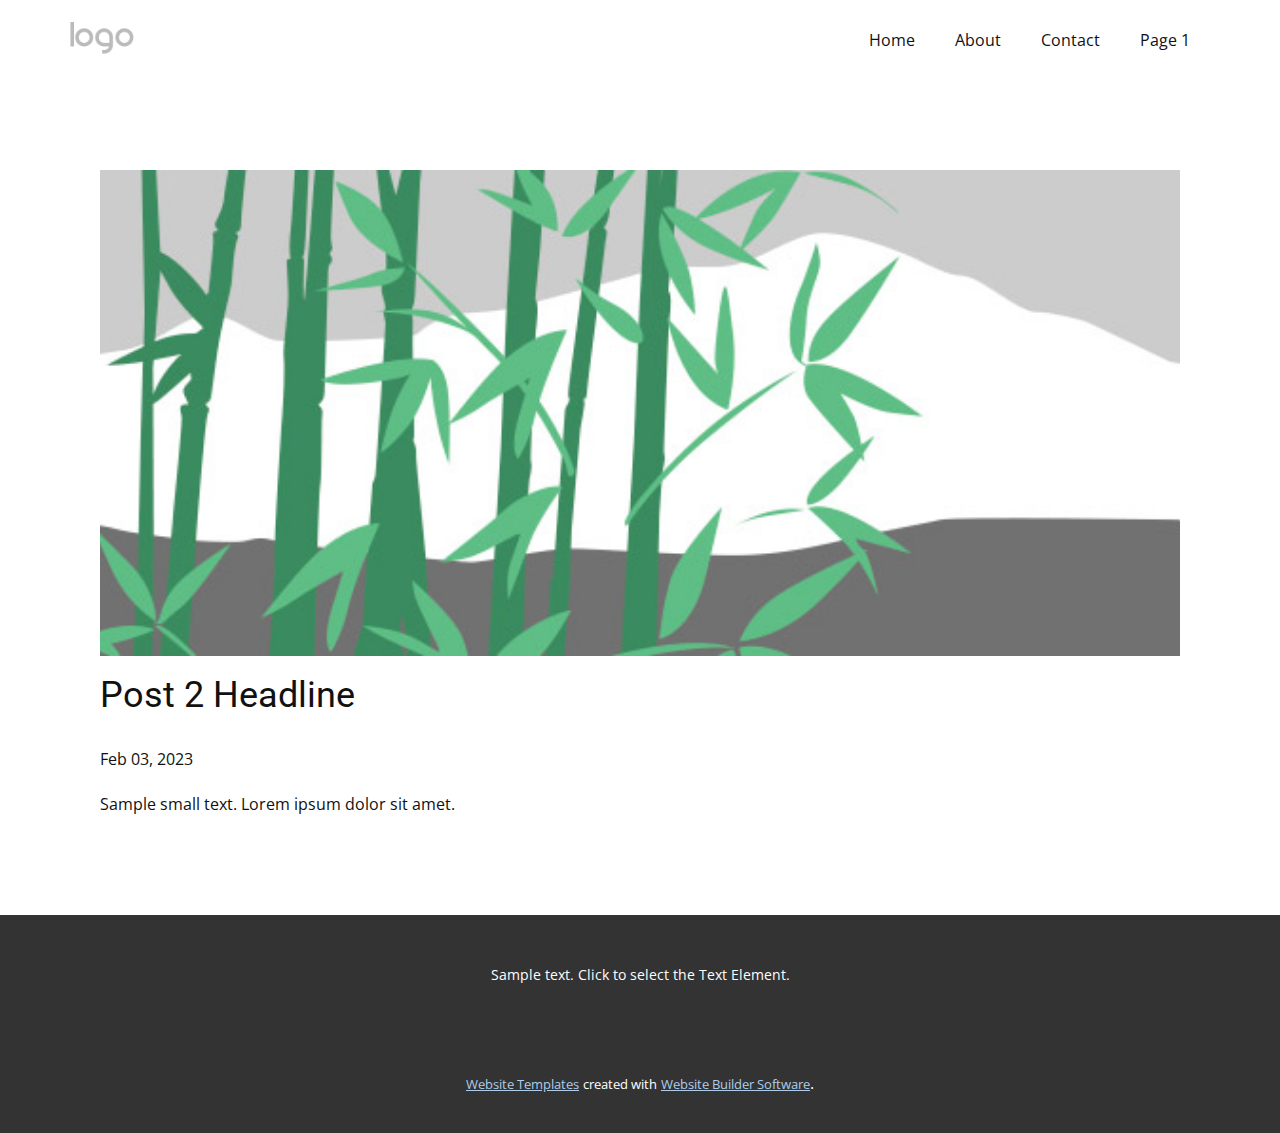
<file: blog/post-1.html>
<!DOCTYPE html>
<html style="font-size: 16px;" lang="en"><head>
    <meta name="viewport" content="width=device-width, initial-scale=1.0">
    <meta charset="utf-8">
    <meta name="keywords" content="Post 1 Headline">
    <meta name="description" content="">
    <title>Post 2 Headline</title>
    <link rel="stylesheet" href="../nicepage.css" media="screen">
<link rel="stylesheet" href="../Post-Template.css" media="screen">
    <script class="u-script" type="text/javascript" src="../jquery.js" defer=""></script>
    <script class="u-script" type="text/javascript" src="../nicepage.js" defer=""></script>
    <meta name="generator" content="Nicepage 5.4.4, nicepage.com">
    <link id="u-theme-google-font" rel="stylesheet" href="https://fonts.googleapis.com/css?family=Roboto:100,100i,300,300i,400,400i,500,500i,700,700i,900,900i|Open+Sans:300,300i,400,400i,500,500i,600,600i,700,700i,800,800i">
    
    
    <script type="application/ld+json">{
		"@context": "http://schema.org",
		"@type": "Organization",
		"name": "",
		"logo": "images/default-logo.png"
}</script>
    <meta name="theme-color" content="#478ac9">
  <meta data-intl-tel-input-cdn-path="intlTelInput/"></head>
  <body class="u-body u-xl-mode" data-lang="en"><header class="u-clearfix u-header u-header" id="sec-46c5"><div class="u-clearfix u-sheet u-valign-middle u-sheet-1">
        <a href="https://nicepage.com" class="u-image u-logo u-image-1">
          <img src="../images/default-logo.png" class="u-logo-image u-logo-image-1">
        </a>
        <nav class="u-menu u-menu-dropdown u-offcanvas u-menu-1">
          <div class="menu-collapse" style="font-size: 1rem; letter-spacing: 0px;">
            <a class="u-button-style u-custom-left-right-menu-spacing u-custom-padding-bottom u-custom-top-bottom-menu-spacing u-nav-link u-text-active-palette-1-base u-text-hover-palette-2-base" href="#">
              <svg class="u-svg-link" viewBox="0 0 24 24"><use xmlns:xlink="http://www.w3.org/1999/xlink" xlink:href="#menu-hamburger"></use></svg>
              <svg class="u-svg-content" version="1.1" id="menu-hamburger" viewBox="0 0 16 16" x="0px" y="0px" xmlns:xlink="http://www.w3.org/1999/xlink" xmlns="http://www.w3.org/2000/svg"><g><rect y="1" width="16" height="2"></rect><rect y="7" width="16" height="2"></rect><rect y="13" width="16" height="2"></rect>
</g></svg>
            </a>
          </div>
          <div class="u-nav-container">
            <ul class="u-nav u-unstyled u-nav-1"><li class="u-nav-item"><a class="u-button-style u-nav-link u-text-active-palette-1-base u-text-hover-palette-2-base" href="../Home.html" style="padding: 10px 20px;">Home</a>
</li><li class="u-nav-item"><a class="u-button-style u-nav-link u-text-active-palette-1-base u-text-hover-palette-2-base" href="../About.html" style="padding: 10px 20px;">About</a>
</li><li class="u-nav-item"><a class="u-button-style u-nav-link u-text-active-palette-1-base u-text-hover-palette-2-base" href="../Contact.html" style="padding: 10px 20px;">Contact</a>
</li><li class="u-nav-item"><a class="u-button-style u-nav-link u-text-active-palette-1-base u-text-hover-palette-2-base" href="../Page-1.html" style="padding: 10px 20px;">Page 1</a>
</li></ul>
          </div>
          <div class="u-nav-container-collapse">
            <div class="u-black u-container-style u-inner-container-layout u-opacity u-opacity-95 u-sidenav">
              <div class="u-inner-container-layout u-sidenav-overflow">
                <div class="u-menu-close"></div>
                <ul class="u-align-center u-nav u-popupmenu-items u-unstyled u-nav-2"><li class="u-nav-item"><a class="u-button-style u-nav-link" href="../Home.html">Home</a>
</li><li class="u-nav-item"><a class="u-button-style u-nav-link" href="../About.html">About</a>
</li><li class="u-nav-item"><a class="u-button-style u-nav-link" href="../Contact.html">Contact</a>
</li><li class="u-nav-item"><a class="u-button-style u-nav-link" href="../Page-1.html">Page 1</a>
</li></ul>
              </div>
            </div>
            <div class="u-black u-menu-overlay u-opacity u-opacity-70"></div>
          </div>
        </nav>
      </div></header>
    <section class="u-align-center u-clearfix u-section-1" id="sec-22f3">
      <div class="u-clearfix u-sheet u-valign-middle-md u-valign-middle-sm u-valign-middle-xs u-sheet-1"><!--post_details--><!--post_details_options_json--><!--{"source":""}--><!--/post_details_options_json--><!--blog_post-->
        <div class="u-container-style u-expanded-width u-post-details u-post-details-1">
          <div class="u-container-layout u-valign-middle u-container-layout-1"><!--blog_post_image-->
            <img alt="" class="u-blog-control u-expanded-width u-image u-image-default u-image-1" src="../images/68f64b9d.jpeg"><!--/blog_post_image--><!--blog_post_header-->
            <h2 class="u-blog-control u-text u-text-1">Post 2 Headline</h2><!--/blog_post_header--><!--blog_post_metadata-->
            <div class="u-blog-control u-metadata u-metadata-1"><!--blog_post_metadata_date-->
              <span class="u-meta-date u-meta-icon">Feb 03, 2023</span><!--/blog_post_metadata_date--><!--blog_post_metadata_category-->
              <!--/blog_post_metadata_category--><!--blog_post_metadata_comments-->
              <!--/blog_post_metadata_comments-->
            </div><!--/blog_post_metadata--><!--blog_post_content-->
            <div class="u-align-justify u-blog-control u-post-content u-text u-text-2 fr-view">
  Sample small text. Lorem ipsum dolor sit amet.
  </div><!--/blog_post_content-->
          </div>
        </div><!--/blog_post--><!--/post_details-->
      </div>
    </section>
    
    
    <footer class="u-align-center u-clearfix u-footer u-grey-80 u-footer" id="sec-8b8d"><div class="u-clearfix u-sheet u-sheet-1">
        <p class="u-small-text u-text u-text-variant u-text-1">Sample text. Click to select the Text Element.</p>
      </div></footer>
    <section class="u-backlink u-clearfix u-grey-80">
      <a class="u-link" href="https://nicepage.com/website-templates" target="_blank">
        <span>Website Templates</span>
      </a>
      <p class="u-text">
        <span>created with</span>
      </p>
      <a class="u-link" href="" target="_blank">
        <span>Website Builder Software</span>
      </a>. 
    </section>
  
</body></html>
</file>
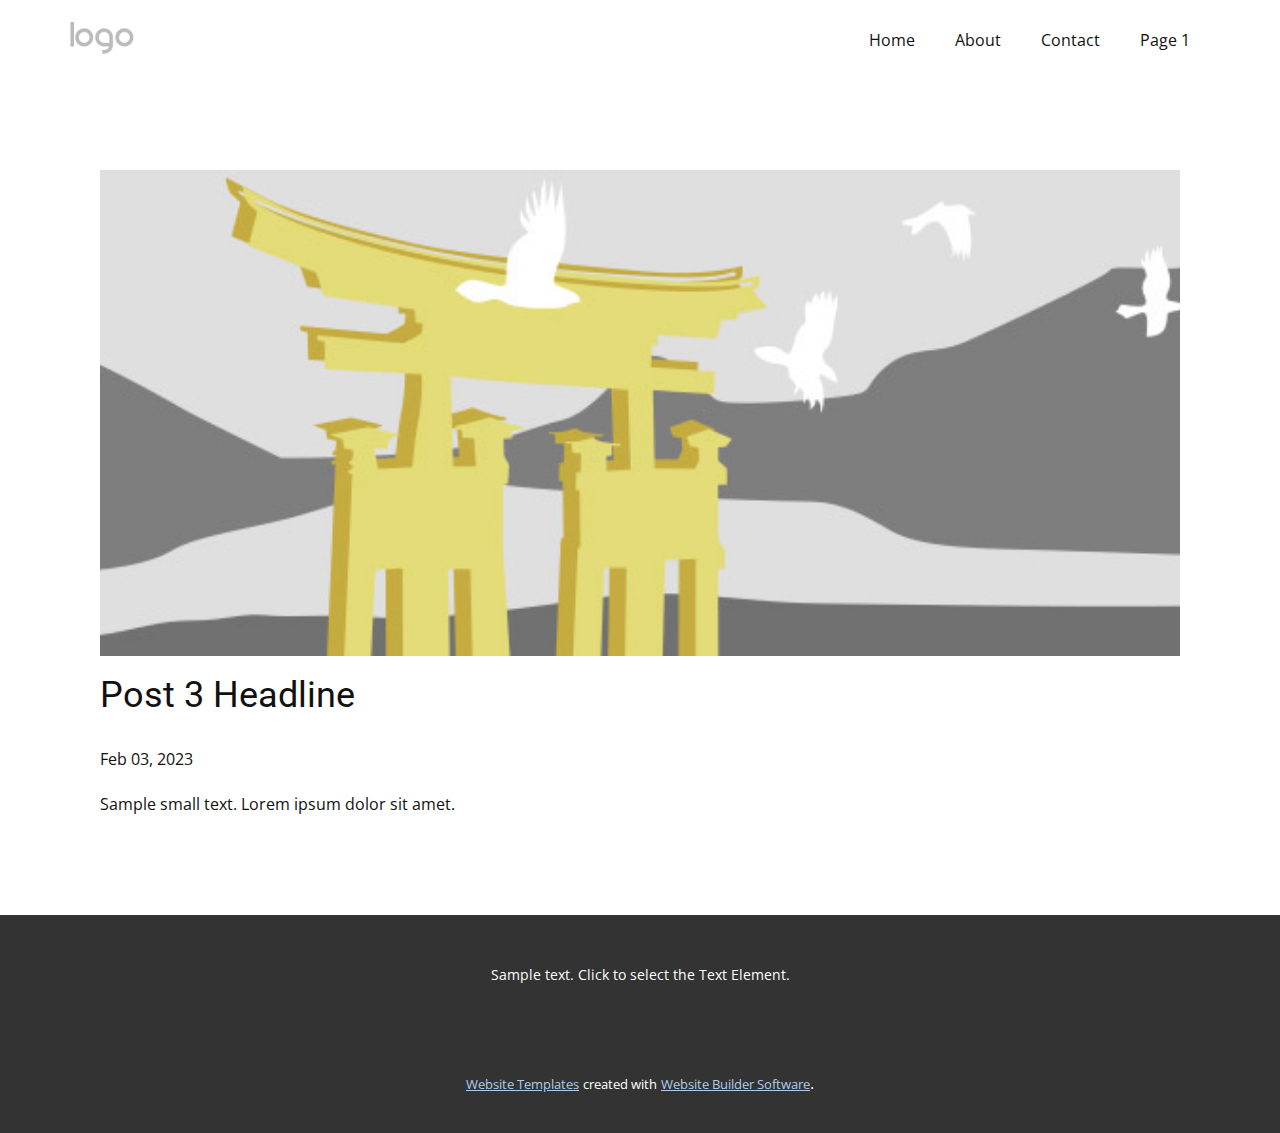
<file: blog/post-2.html>
<!DOCTYPE html>
<html style="font-size: 16px;" lang="en"><head>
    <meta name="viewport" content="width=device-width, initial-scale=1.0">
    <meta charset="utf-8">
    <meta name="keywords" content="Post 1 Headline">
    <meta name="description" content="">
    <title>Post 3 Headline</title>
    <link rel="stylesheet" href="../nicepage.css" media="screen">
<link rel="stylesheet" href="../Post-Template.css" media="screen">
    <script class="u-script" type="text/javascript" src="../jquery.js" defer=""></script>
    <script class="u-script" type="text/javascript" src="../nicepage.js" defer=""></script>
    <meta name="generator" content="Nicepage 5.4.4, nicepage.com">
    <link id="u-theme-google-font" rel="stylesheet" href="https://fonts.googleapis.com/css?family=Roboto:100,100i,300,300i,400,400i,500,500i,700,700i,900,900i|Open+Sans:300,300i,400,400i,500,500i,600,600i,700,700i,800,800i">
    
    
    <script type="application/ld+json">{
		"@context": "http://schema.org",
		"@type": "Organization",
		"name": "",
		"logo": "images/default-logo.png"
}</script>
    <meta name="theme-color" content="#478ac9">
  <meta data-intl-tel-input-cdn-path="intlTelInput/"></head>
  <body class="u-body u-xl-mode" data-lang="en"><header class="u-clearfix u-header u-header" id="sec-46c5"><div class="u-clearfix u-sheet u-valign-middle u-sheet-1">
        <a href="https://nicepage.com" class="u-image u-logo u-image-1">
          <img src="../images/default-logo.png" class="u-logo-image u-logo-image-1">
        </a>
        <nav class="u-menu u-menu-dropdown u-offcanvas u-menu-1">
          <div class="menu-collapse" style="font-size: 1rem; letter-spacing: 0px;">
            <a class="u-button-style u-custom-left-right-menu-spacing u-custom-padding-bottom u-custom-top-bottom-menu-spacing u-nav-link u-text-active-palette-1-base u-text-hover-palette-2-base" href="#">
              <svg class="u-svg-link" viewBox="0 0 24 24"><use xmlns:xlink="http://www.w3.org/1999/xlink" xlink:href="#menu-hamburger"></use></svg>
              <svg class="u-svg-content" version="1.1" id="menu-hamburger" viewBox="0 0 16 16" x="0px" y="0px" xmlns:xlink="http://www.w3.org/1999/xlink" xmlns="http://www.w3.org/2000/svg"><g><rect y="1" width="16" height="2"></rect><rect y="7" width="16" height="2"></rect><rect y="13" width="16" height="2"></rect>
</g></svg>
            </a>
          </div>
          <div class="u-nav-container">
            <ul class="u-nav u-unstyled u-nav-1"><li class="u-nav-item"><a class="u-button-style u-nav-link u-text-active-palette-1-base u-text-hover-palette-2-base" href="../Home.html" style="padding: 10px 20px;">Home</a>
</li><li class="u-nav-item"><a class="u-button-style u-nav-link u-text-active-palette-1-base u-text-hover-palette-2-base" href="../About.html" style="padding: 10px 20px;">About</a>
</li><li class="u-nav-item"><a class="u-button-style u-nav-link u-text-active-palette-1-base u-text-hover-palette-2-base" href="../Contact.html" style="padding: 10px 20px;">Contact</a>
</li><li class="u-nav-item"><a class="u-button-style u-nav-link u-text-active-palette-1-base u-text-hover-palette-2-base" href="../Page-1.html" style="padding: 10px 20px;">Page 1</a>
</li></ul>
          </div>
          <div class="u-nav-container-collapse">
            <div class="u-black u-container-style u-inner-container-layout u-opacity u-opacity-95 u-sidenav">
              <div class="u-inner-container-layout u-sidenav-overflow">
                <div class="u-menu-close"></div>
                <ul class="u-align-center u-nav u-popupmenu-items u-unstyled u-nav-2"><li class="u-nav-item"><a class="u-button-style u-nav-link" href="../Home.html">Home</a>
</li><li class="u-nav-item"><a class="u-button-style u-nav-link" href="../About.html">About</a>
</li><li class="u-nav-item"><a class="u-button-style u-nav-link" href="../Contact.html">Contact</a>
</li><li class="u-nav-item"><a class="u-button-style u-nav-link" href="../Page-1.html">Page 1</a>
</li></ul>
              </div>
            </div>
            <div class="u-black u-menu-overlay u-opacity u-opacity-70"></div>
          </div>
        </nav>
      </div></header>
    <section class="u-align-center u-clearfix u-section-1" id="sec-22f3">
      <div class="u-clearfix u-sheet u-valign-middle-md u-valign-middle-sm u-valign-middle-xs u-sheet-1"><!--post_details--><!--post_details_options_json--><!--{"source":""}--><!--/post_details_options_json--><!--blog_post-->
        <div class="u-container-style u-expanded-width u-post-details u-post-details-1">
          <div class="u-container-layout u-valign-middle u-container-layout-1"><!--blog_post_image-->
            <img alt="" class="u-blog-control u-expanded-width u-image u-image-default u-image-1" src="../images/8ad73f3c.jpeg"><!--/blog_post_image--><!--blog_post_header-->
            <h2 class="u-blog-control u-text u-text-1">Post 3 Headline</h2><!--/blog_post_header--><!--blog_post_metadata-->
            <div class="u-blog-control u-metadata u-metadata-1"><!--blog_post_metadata_date-->
              <span class="u-meta-date u-meta-icon">Feb 03, 2023</span><!--/blog_post_metadata_date--><!--blog_post_metadata_category-->
              <!--/blog_post_metadata_category--><!--blog_post_metadata_comments-->
              <!--/blog_post_metadata_comments-->
            </div><!--/blog_post_metadata--><!--blog_post_content-->
            <div class="u-align-justify u-blog-control u-post-content u-text u-text-2 fr-view">
  Sample small text. Lorem ipsum dolor sit amet.
  </div><!--/blog_post_content-->
          </div>
        </div><!--/blog_post--><!--/post_details-->
      </div>
    </section>
    
    
    <footer class="u-align-center u-clearfix u-footer u-grey-80 u-footer" id="sec-8b8d"><div class="u-clearfix u-sheet u-sheet-1">
        <p class="u-small-text u-text u-text-variant u-text-1">Sample text. Click to select the Text Element.</p>
      </div></footer>
    <section class="u-backlink u-clearfix u-grey-80">
      <a class="u-link" href="https://nicepage.com/website-templates" target="_blank">
        <span>Website Templates</span>
      </a>
      <p class="u-text">
        <span>created with</span>
      </p>
      <a class="u-link" href="" target="_blank">
        <span>Website Builder Software</span>
      </a>. 
    </section>
  
</body></html>
</file>
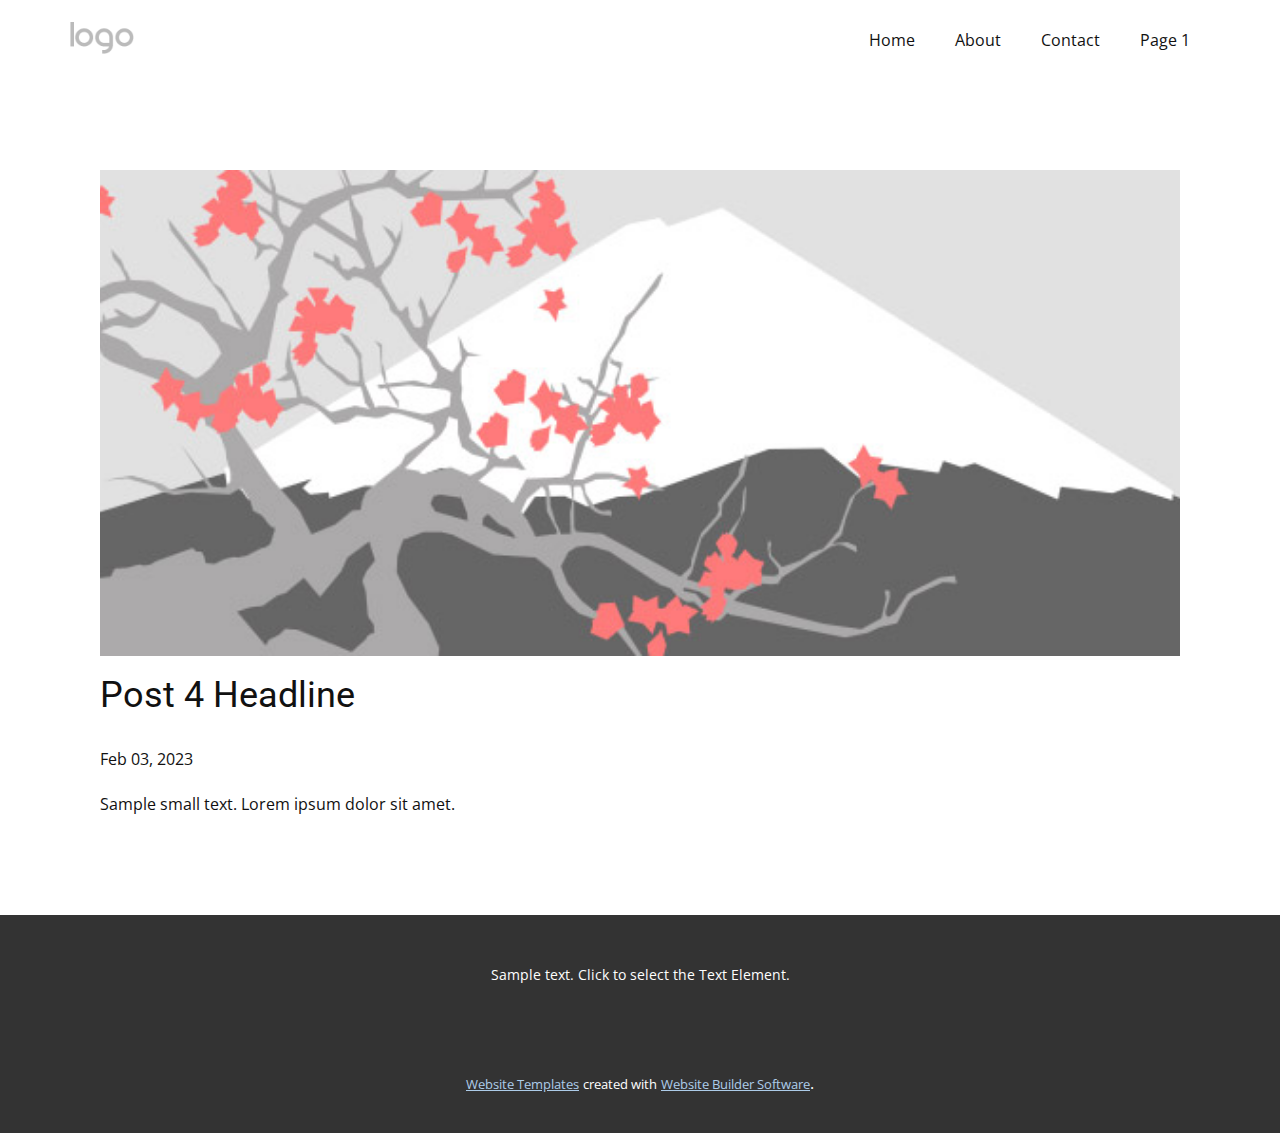
<file: blog/post-3.html>
<!DOCTYPE html>
<html style="font-size: 16px;" lang="en"><head>
    <meta name="viewport" content="width=device-width, initial-scale=1.0">
    <meta charset="utf-8">
    <meta name="keywords" content="Post 1 Headline">
    <meta name="description" content="">
    <title>Post 4 Headline</title>
    <link rel="stylesheet" href="../nicepage.css" media="screen">
<link rel="stylesheet" href="../Post-Template.css" media="screen">
    <script class="u-script" type="text/javascript" src="../jquery.js" defer=""></script>
    <script class="u-script" type="text/javascript" src="../nicepage.js" defer=""></script>
    <meta name="generator" content="Nicepage 5.4.4, nicepage.com">
    <link id="u-theme-google-font" rel="stylesheet" href="https://fonts.googleapis.com/css?family=Roboto:100,100i,300,300i,400,400i,500,500i,700,700i,900,900i|Open+Sans:300,300i,400,400i,500,500i,600,600i,700,700i,800,800i">
    
    
    <script type="application/ld+json">{
		"@context": "http://schema.org",
		"@type": "Organization",
		"name": "",
		"logo": "images/default-logo.png"
}</script>
    <meta name="theme-color" content="#478ac9">
  <meta data-intl-tel-input-cdn-path="intlTelInput/"></head>
  <body class="u-body u-xl-mode" data-lang="en"><header class="u-clearfix u-header u-header" id="sec-46c5"><div class="u-clearfix u-sheet u-valign-middle u-sheet-1">
        <a href="https://nicepage.com" class="u-image u-logo u-image-1">
          <img src="../images/default-logo.png" class="u-logo-image u-logo-image-1">
        </a>
        <nav class="u-menu u-menu-dropdown u-offcanvas u-menu-1">
          <div class="menu-collapse" style="font-size: 1rem; letter-spacing: 0px;">
            <a class="u-button-style u-custom-left-right-menu-spacing u-custom-padding-bottom u-custom-top-bottom-menu-spacing u-nav-link u-text-active-palette-1-base u-text-hover-palette-2-base" href="#">
              <svg class="u-svg-link" viewBox="0 0 24 24"><use xmlns:xlink="http://www.w3.org/1999/xlink" xlink:href="#menu-hamburger"></use></svg>
              <svg class="u-svg-content" version="1.1" id="menu-hamburger" viewBox="0 0 16 16" x="0px" y="0px" xmlns:xlink="http://www.w3.org/1999/xlink" xmlns="http://www.w3.org/2000/svg"><g><rect y="1" width="16" height="2"></rect><rect y="7" width="16" height="2"></rect><rect y="13" width="16" height="2"></rect>
</g></svg>
            </a>
          </div>
          <div class="u-nav-container">
            <ul class="u-nav u-unstyled u-nav-1"><li class="u-nav-item"><a class="u-button-style u-nav-link u-text-active-palette-1-base u-text-hover-palette-2-base" href="../Home.html" style="padding: 10px 20px;">Home</a>
</li><li class="u-nav-item"><a class="u-button-style u-nav-link u-text-active-palette-1-base u-text-hover-palette-2-base" href="../About.html" style="padding: 10px 20px;">About</a>
</li><li class="u-nav-item"><a class="u-button-style u-nav-link u-text-active-palette-1-base u-text-hover-palette-2-base" href="../Contact.html" style="padding: 10px 20px;">Contact</a>
</li><li class="u-nav-item"><a class="u-button-style u-nav-link u-text-active-palette-1-base u-text-hover-palette-2-base" href="../Page-1.html" style="padding: 10px 20px;">Page 1</a>
</li></ul>
          </div>
          <div class="u-nav-container-collapse">
            <div class="u-black u-container-style u-inner-container-layout u-opacity u-opacity-95 u-sidenav">
              <div class="u-inner-container-layout u-sidenav-overflow">
                <div class="u-menu-close"></div>
                <ul class="u-align-center u-nav u-popupmenu-items u-unstyled u-nav-2"><li class="u-nav-item"><a class="u-button-style u-nav-link" href="../Home.html">Home</a>
</li><li class="u-nav-item"><a class="u-button-style u-nav-link" href="../About.html">About</a>
</li><li class="u-nav-item"><a class="u-button-style u-nav-link" href="../Contact.html">Contact</a>
</li><li class="u-nav-item"><a class="u-button-style u-nav-link" href="../Page-1.html">Page 1</a>
</li></ul>
              </div>
            </div>
            <div class="u-black u-menu-overlay u-opacity u-opacity-70"></div>
          </div>
        </nav>
      </div></header>
    <section class="u-align-center u-clearfix u-section-1" id="sec-22f3">
      <div class="u-clearfix u-sheet u-valign-middle-md u-valign-middle-sm u-valign-middle-xs u-sheet-1"><!--post_details--><!--post_details_options_json--><!--{"source":""}--><!--/post_details_options_json--><!--blog_post-->
        <div class="u-container-style u-expanded-width u-post-details u-post-details-1">
          <div class="u-container-layout u-valign-middle u-container-layout-1"><!--blog_post_image-->
            <img alt="" class="u-blog-control u-expanded-width u-image u-image-default u-image-1" src="../images/0fd3416c.jpeg"><!--/blog_post_image--><!--blog_post_header-->
            <h2 class="u-blog-control u-text u-text-1">Post 4 Headline</h2><!--/blog_post_header--><!--blog_post_metadata-->
            <div class="u-blog-control u-metadata u-metadata-1"><!--blog_post_metadata_date-->
              <span class="u-meta-date u-meta-icon">Feb 03, 2023</span><!--/blog_post_metadata_date--><!--blog_post_metadata_category-->
              <!--/blog_post_metadata_category--><!--blog_post_metadata_comments-->
              <!--/blog_post_metadata_comments-->
            </div><!--/blog_post_metadata--><!--blog_post_content-->
            <div class="u-align-justify u-blog-control u-post-content u-text u-text-2 fr-view">
  Sample small text. Lorem ipsum dolor sit amet.
  </div><!--/blog_post_content-->
          </div>
        </div><!--/blog_post--><!--/post_details-->
      </div>
    </section>
    
    
    <footer class="u-align-center u-clearfix u-footer u-grey-80 u-footer" id="sec-8b8d"><div class="u-clearfix u-sheet u-sheet-1">
        <p class="u-small-text u-text u-text-variant u-text-1">Sample text. Click to select the Text Element.</p>
      </div></footer>
    <section class="u-backlink u-clearfix u-grey-80">
      <a class="u-link" href="https://nicepage.com/website-templates" target="_blank">
        <span>Website Templates</span>
      </a>
      <p class="u-text">
        <span>created with</span>
      </p>
      <a class="u-link" href="" target="_blank">
        <span>Website Builder Software</span>
      </a>. 
    </section>
  
</body></html>
</file>
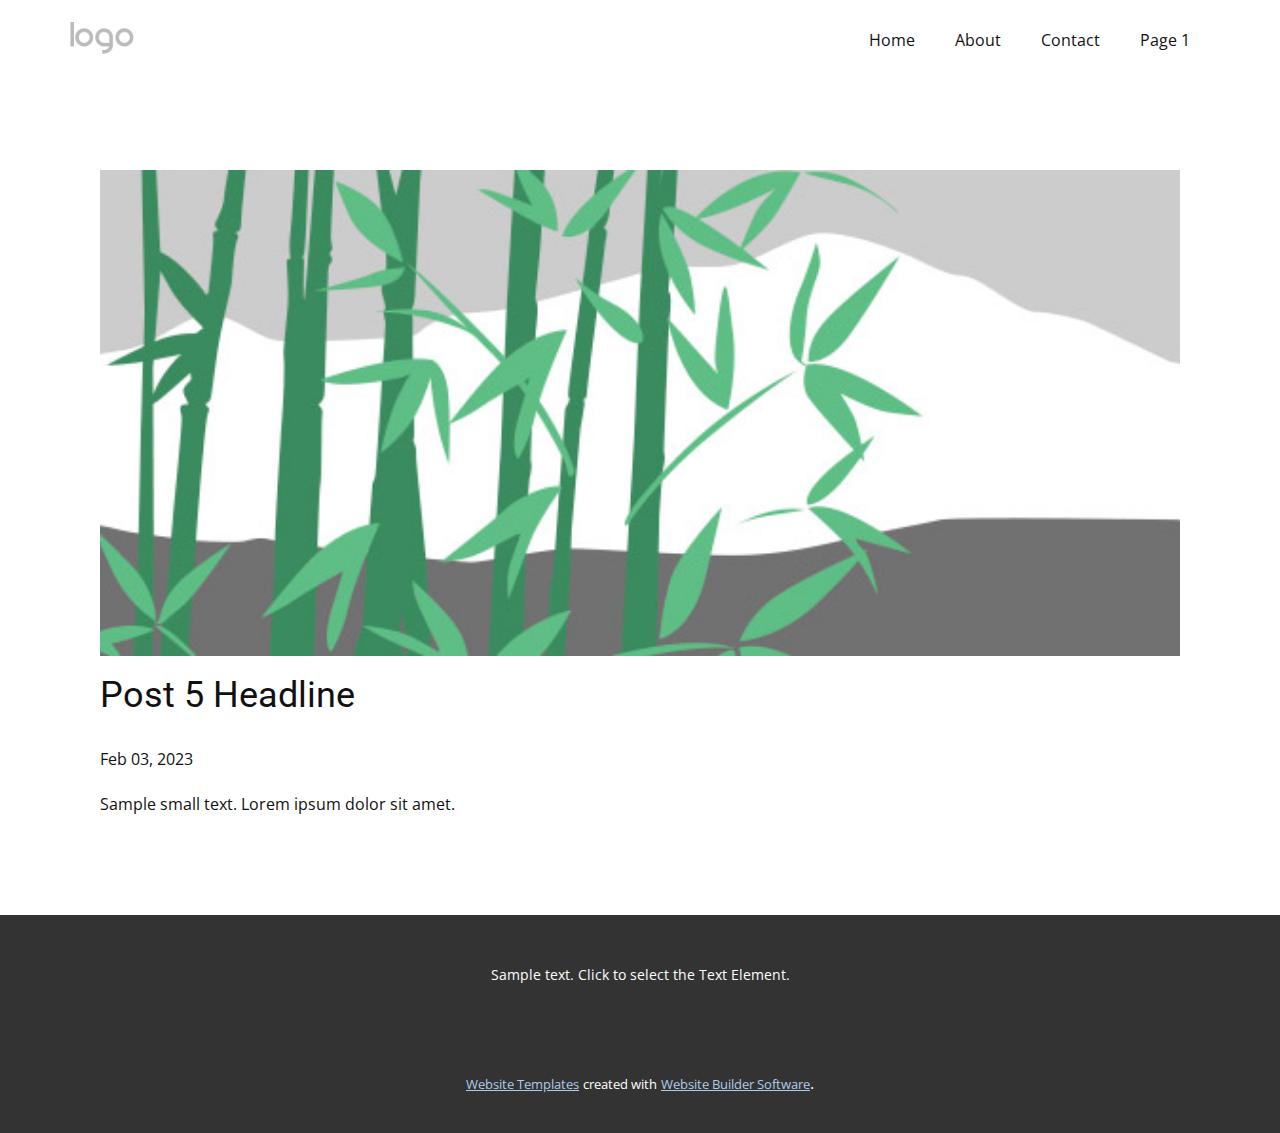
<file: blog/post-4.html>
<!DOCTYPE html>
<html style="font-size: 16px;" lang="en"><head>
    <meta name="viewport" content="width=device-width, initial-scale=1.0">
    <meta charset="utf-8">
    <meta name="keywords" content="Post 1 Headline">
    <meta name="description" content="">
    <title>Post 5 Headline</title>
    <link rel="stylesheet" href="../nicepage.css" media="screen">
<link rel="stylesheet" href="../Post-Template.css" media="screen">
    <script class="u-script" type="text/javascript" src="../jquery.js" defer=""></script>
    <script class="u-script" type="text/javascript" src="../nicepage.js" defer=""></script>
    <meta name="generator" content="Nicepage 5.4.4, nicepage.com">
    <link id="u-theme-google-font" rel="stylesheet" href="https://fonts.googleapis.com/css?family=Roboto:100,100i,300,300i,400,400i,500,500i,700,700i,900,900i|Open+Sans:300,300i,400,400i,500,500i,600,600i,700,700i,800,800i">
    
    
    <script type="application/ld+json">{
		"@context": "http://schema.org",
		"@type": "Organization",
		"name": "",
		"logo": "images/default-logo.png"
}</script>
    <meta name="theme-color" content="#478ac9">
  <meta data-intl-tel-input-cdn-path="intlTelInput/"></head>
  <body class="u-body u-xl-mode" data-lang="en"><header class="u-clearfix u-header u-header" id="sec-46c5"><div class="u-clearfix u-sheet u-valign-middle u-sheet-1">
        <a href="https://nicepage.com" class="u-image u-logo u-image-1">
          <img src="../images/default-logo.png" class="u-logo-image u-logo-image-1">
        </a>
        <nav class="u-menu u-menu-dropdown u-offcanvas u-menu-1">
          <div class="menu-collapse" style="font-size: 1rem; letter-spacing: 0px;">
            <a class="u-button-style u-custom-left-right-menu-spacing u-custom-padding-bottom u-custom-top-bottom-menu-spacing u-nav-link u-text-active-palette-1-base u-text-hover-palette-2-base" href="#">
              <svg class="u-svg-link" viewBox="0 0 24 24"><use xmlns:xlink="http://www.w3.org/1999/xlink" xlink:href="#menu-hamburger"></use></svg>
              <svg class="u-svg-content" version="1.1" id="menu-hamburger" viewBox="0 0 16 16" x="0px" y="0px" xmlns:xlink="http://www.w3.org/1999/xlink" xmlns="http://www.w3.org/2000/svg"><g><rect y="1" width="16" height="2"></rect><rect y="7" width="16" height="2"></rect><rect y="13" width="16" height="2"></rect>
</g></svg>
            </a>
          </div>
          <div class="u-nav-container">
            <ul class="u-nav u-unstyled u-nav-1"><li class="u-nav-item"><a class="u-button-style u-nav-link u-text-active-palette-1-base u-text-hover-palette-2-base" href="../Home.html" style="padding: 10px 20px;">Home</a>
</li><li class="u-nav-item"><a class="u-button-style u-nav-link u-text-active-palette-1-base u-text-hover-palette-2-base" href="../About.html" style="padding: 10px 20px;">About</a>
</li><li class="u-nav-item"><a class="u-button-style u-nav-link u-text-active-palette-1-base u-text-hover-palette-2-base" href="../Contact.html" style="padding: 10px 20px;">Contact</a>
</li><li class="u-nav-item"><a class="u-button-style u-nav-link u-text-active-palette-1-base u-text-hover-palette-2-base" href="../Page-1.html" style="padding: 10px 20px;">Page 1</a>
</li></ul>
          </div>
          <div class="u-nav-container-collapse">
            <div class="u-black u-container-style u-inner-container-layout u-opacity u-opacity-95 u-sidenav">
              <div class="u-inner-container-layout u-sidenav-overflow">
                <div class="u-menu-close"></div>
                <ul class="u-align-center u-nav u-popupmenu-items u-unstyled u-nav-2"><li class="u-nav-item"><a class="u-button-style u-nav-link" href="../Home.html">Home</a>
</li><li class="u-nav-item"><a class="u-button-style u-nav-link" href="../About.html">About</a>
</li><li class="u-nav-item"><a class="u-button-style u-nav-link" href="../Contact.html">Contact</a>
</li><li class="u-nav-item"><a class="u-button-style u-nav-link" href="../Page-1.html">Page 1</a>
</li></ul>
              </div>
            </div>
            <div class="u-black u-menu-overlay u-opacity u-opacity-70"></div>
          </div>
        </nav>
      </div></header>
    <section class="u-align-center u-clearfix u-section-1" id="sec-22f3">
      <div class="u-clearfix u-sheet u-valign-middle-md u-valign-middle-sm u-valign-middle-xs u-sheet-1"><!--post_details--><!--post_details_options_json--><!--{"source":""}--><!--/post_details_options_json--><!--blog_post-->
        <div class="u-container-style u-expanded-width u-post-details u-post-details-1">
          <div class="u-container-layout u-valign-middle u-container-layout-1"><!--blog_post_image-->
            <img alt="" class="u-blog-control u-expanded-width u-image u-image-default u-image-1" src="../images/68f64b9d.jpeg"><!--/blog_post_image--><!--blog_post_header-->
            <h2 class="u-blog-control u-text u-text-1">Post 5 Headline</h2><!--/blog_post_header--><!--blog_post_metadata-->
            <div class="u-blog-control u-metadata u-metadata-1"><!--blog_post_metadata_date-->
              <span class="u-meta-date u-meta-icon">Feb 03, 2023</span><!--/blog_post_metadata_date--><!--blog_post_metadata_category-->
              <!--/blog_post_metadata_category--><!--blog_post_metadata_comments-->
              <!--/blog_post_metadata_comments-->
            </div><!--/blog_post_metadata--><!--blog_post_content-->
            <div class="u-align-justify u-blog-control u-post-content u-text u-text-2 fr-view">
  Sample small text. Lorem ipsum dolor sit amet.
  </div><!--/blog_post_content-->
          </div>
        </div><!--/blog_post--><!--/post_details-->
      </div>
    </section>
    
    
    <footer class="u-align-center u-clearfix u-footer u-grey-80 u-footer" id="sec-8b8d"><div class="u-clearfix u-sheet u-sheet-1">
        <p class="u-small-text u-text u-text-variant u-text-1">Sample text. Click to select the Text Element.</p>
      </div></footer>
    <section class="u-backlink u-clearfix u-grey-80">
      <a class="u-link" href="https://nicepage.com/website-templates" target="_blank">
        <span>Website Templates</span>
      </a>
      <p class="u-text">
        <span>created with</span>
      </p>
      <a class="u-link" href="" target="_blank">
        <span>Website Builder Software</span>
      </a>. 
    </section>
  
</body></html>
</file>
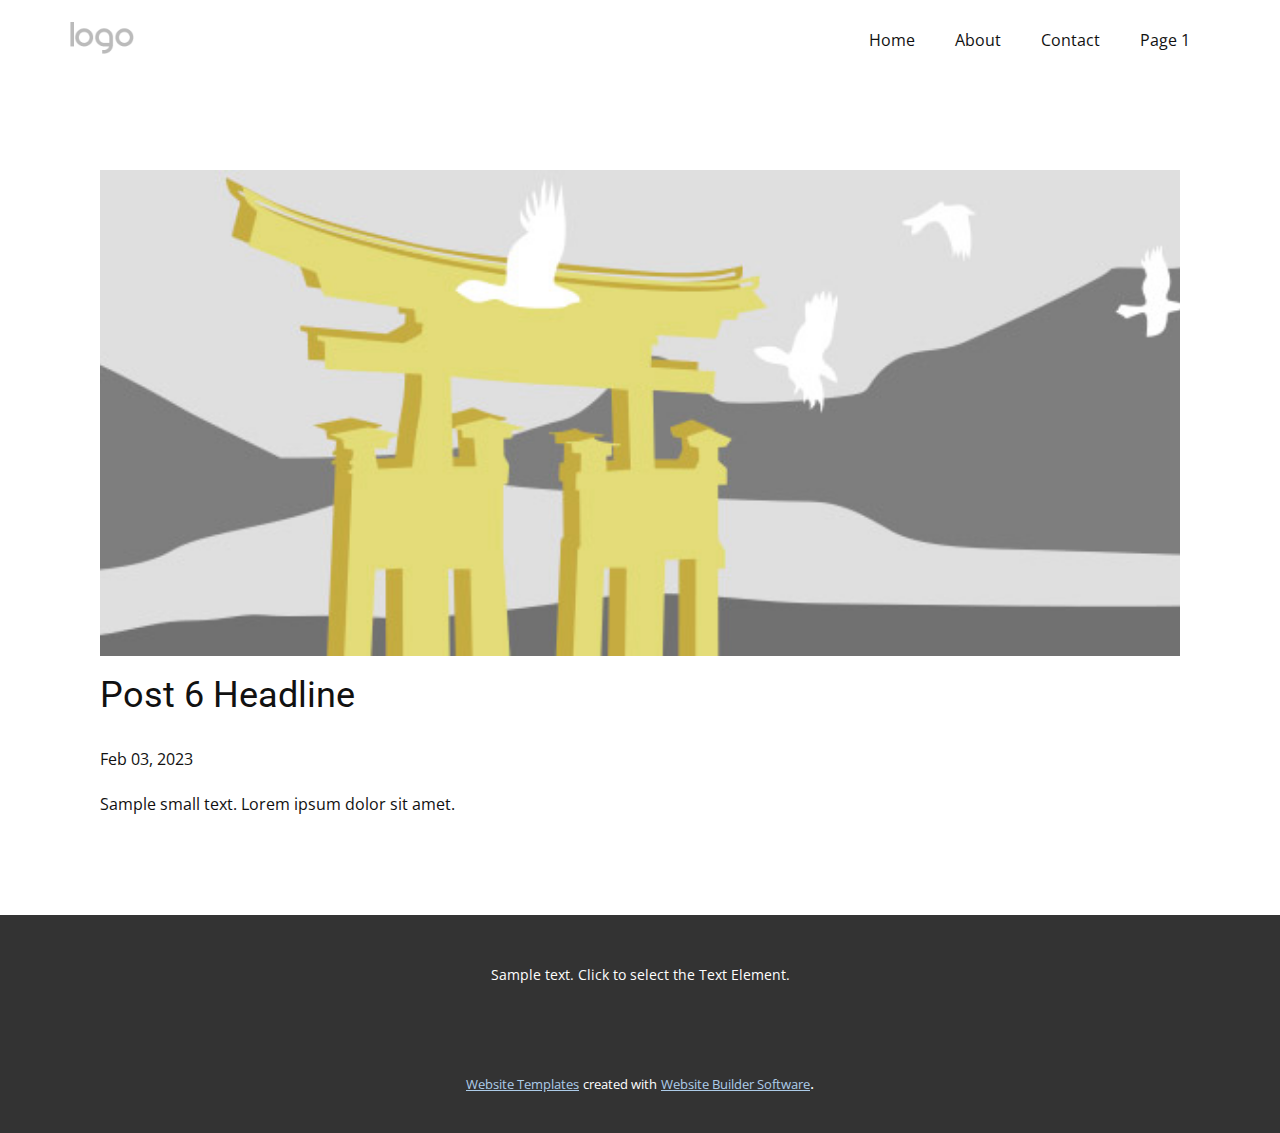
<file: blog/post-5.html>
<!DOCTYPE html>
<html style="font-size: 16px;" lang="en"><head>
    <meta name="viewport" content="width=device-width, initial-scale=1.0">
    <meta charset="utf-8">
    <meta name="keywords" content="Post 1 Headline">
    <meta name="description" content="">
    <title>Post 6 Headline</title>
    <link rel="stylesheet" href="../nicepage.css" media="screen">
<link rel="stylesheet" href="../Post-Template.css" media="screen">
    <script class="u-script" type="text/javascript" src="../jquery.js" defer=""></script>
    <script class="u-script" type="text/javascript" src="../nicepage.js" defer=""></script>
    <meta name="generator" content="Nicepage 5.4.4, nicepage.com">
    <link id="u-theme-google-font" rel="stylesheet" href="https://fonts.googleapis.com/css?family=Roboto:100,100i,300,300i,400,400i,500,500i,700,700i,900,900i|Open+Sans:300,300i,400,400i,500,500i,600,600i,700,700i,800,800i">
    
    
    <script type="application/ld+json">{
		"@context": "http://schema.org",
		"@type": "Organization",
		"name": "",
		"logo": "images/default-logo.png"
}</script>
    <meta name="theme-color" content="#478ac9">
  <meta data-intl-tel-input-cdn-path="intlTelInput/"></head>
  <body class="u-body u-xl-mode" data-lang="en"><header class="u-clearfix u-header u-header" id="sec-46c5"><div class="u-clearfix u-sheet u-valign-middle u-sheet-1">
        <a href="https://nicepage.com" class="u-image u-logo u-image-1">
          <img src="../images/default-logo.png" class="u-logo-image u-logo-image-1">
        </a>
        <nav class="u-menu u-menu-dropdown u-offcanvas u-menu-1">
          <div class="menu-collapse" style="font-size: 1rem; letter-spacing: 0px;">
            <a class="u-button-style u-custom-left-right-menu-spacing u-custom-padding-bottom u-custom-top-bottom-menu-spacing u-nav-link u-text-active-palette-1-base u-text-hover-palette-2-base" href="#">
              <svg class="u-svg-link" viewBox="0 0 24 24"><use xmlns:xlink="http://www.w3.org/1999/xlink" xlink:href="#menu-hamburger"></use></svg>
              <svg class="u-svg-content" version="1.1" id="menu-hamburger" viewBox="0 0 16 16" x="0px" y="0px" xmlns:xlink="http://www.w3.org/1999/xlink" xmlns="http://www.w3.org/2000/svg"><g><rect y="1" width="16" height="2"></rect><rect y="7" width="16" height="2"></rect><rect y="13" width="16" height="2"></rect>
</g></svg>
            </a>
          </div>
          <div class="u-nav-container">
            <ul class="u-nav u-unstyled u-nav-1"><li class="u-nav-item"><a class="u-button-style u-nav-link u-text-active-palette-1-base u-text-hover-palette-2-base" href="../Home.html" style="padding: 10px 20px;">Home</a>
</li><li class="u-nav-item"><a class="u-button-style u-nav-link u-text-active-palette-1-base u-text-hover-palette-2-base" href="../About.html" style="padding: 10px 20px;">About</a>
</li><li class="u-nav-item"><a class="u-button-style u-nav-link u-text-active-palette-1-base u-text-hover-palette-2-base" href="../Contact.html" style="padding: 10px 20px;">Contact</a>
</li><li class="u-nav-item"><a class="u-button-style u-nav-link u-text-active-palette-1-base u-text-hover-palette-2-base" href="../Page-1.html" style="padding: 10px 20px;">Page 1</a>
</li></ul>
          </div>
          <div class="u-nav-container-collapse">
            <div class="u-black u-container-style u-inner-container-layout u-opacity u-opacity-95 u-sidenav">
              <div class="u-inner-container-layout u-sidenav-overflow">
                <div class="u-menu-close"></div>
                <ul class="u-align-center u-nav u-popupmenu-items u-unstyled u-nav-2"><li class="u-nav-item"><a class="u-button-style u-nav-link" href="../Home.html">Home</a>
</li><li class="u-nav-item"><a class="u-button-style u-nav-link" href="../About.html">About</a>
</li><li class="u-nav-item"><a class="u-button-style u-nav-link" href="../Contact.html">Contact</a>
</li><li class="u-nav-item"><a class="u-button-style u-nav-link" href="../Page-1.html">Page 1</a>
</li></ul>
              </div>
            </div>
            <div class="u-black u-menu-overlay u-opacity u-opacity-70"></div>
          </div>
        </nav>
      </div></header>
    <section class="u-align-center u-clearfix u-section-1" id="sec-22f3">
      <div class="u-clearfix u-sheet u-valign-middle-md u-valign-middle-sm u-valign-middle-xs u-sheet-1"><!--post_details--><!--post_details_options_json--><!--{"source":""}--><!--/post_details_options_json--><!--blog_post-->
        <div class="u-container-style u-expanded-width u-post-details u-post-details-1">
          <div class="u-container-layout u-valign-middle u-container-layout-1"><!--blog_post_image-->
            <img alt="" class="u-blog-control u-expanded-width u-image u-image-default u-image-1" src="../images/8ad73f3c.jpeg"><!--/blog_post_image--><!--blog_post_header-->
            <h2 class="u-blog-control u-text u-text-1">Post 6 Headline</h2><!--/blog_post_header--><!--blog_post_metadata-->
            <div class="u-blog-control u-metadata u-metadata-1"><!--blog_post_metadata_date-->
              <span class="u-meta-date u-meta-icon">Feb 03, 2023</span><!--/blog_post_metadata_date--><!--blog_post_metadata_category-->
              <!--/blog_post_metadata_category--><!--blog_post_metadata_comments-->
              <!--/blog_post_metadata_comments-->
            </div><!--/blog_post_metadata--><!--blog_post_content-->
            <div class="u-align-justify u-blog-control u-post-content u-text u-text-2 fr-view">
  Sample small text. Lorem ipsum dolor sit amet.
  </div><!--/blog_post_content-->
          </div>
        </div><!--/blog_post--><!--/post_details-->
      </div>
    </section>
    
    
    <footer class="u-align-center u-clearfix u-footer u-grey-80 u-footer" id="sec-8b8d"><div class="u-clearfix u-sheet u-sheet-1">
        <p class="u-small-text u-text u-text-variant u-text-1">Sample text. Click to select the Text Element.</p>
      </div></footer>
    <section class="u-backlink u-clearfix u-grey-80">
      <a class="u-link" href="https://nicepage.com/website-templates" target="_blank">
        <span>Website Templates</span>
      </a>
      <p class="u-text">
        <span>created with</span>
      </p>
      <a class="u-link" href="" target="_blank">
        <span>Website Builder Software</span>
      </a>. 
    </section>
  
</body></html>
</file>
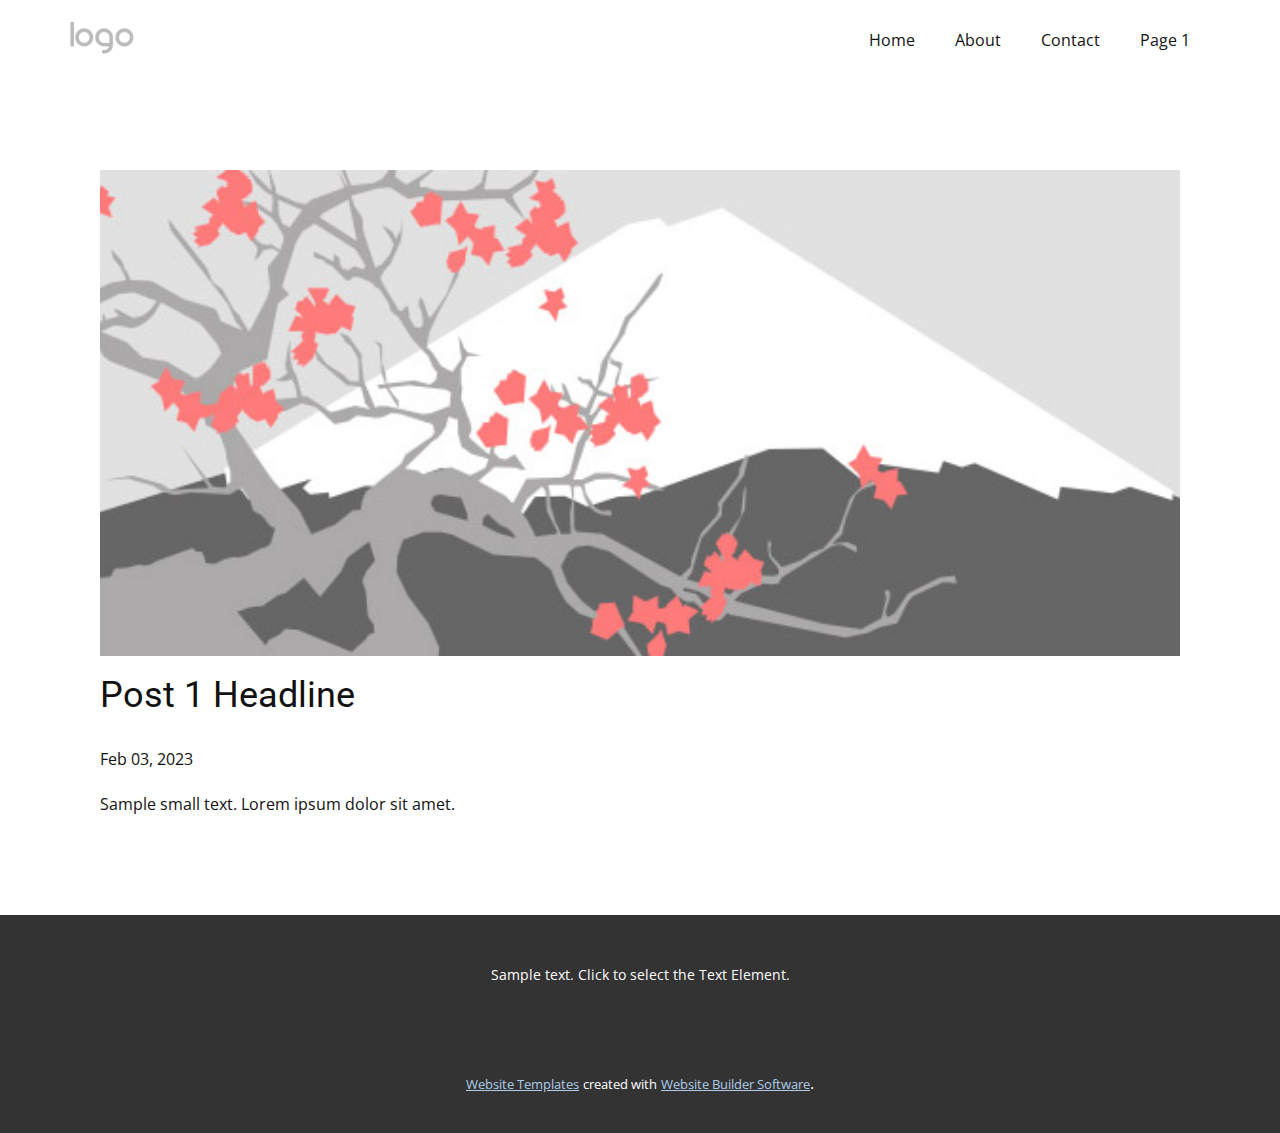
<file: blog/post.html>
<!DOCTYPE html>
<html style="font-size: 16px;" lang="en"><head>
    <meta name="viewport" content="width=device-width, initial-scale=1.0">
    <meta charset="utf-8">
    <meta name="keywords" content="Post 1 Headline">
    <meta name="description" content="">
    <title>Post 1 Headline</title>
    <link rel="stylesheet" href="../nicepage.css" media="screen">
<link rel="stylesheet" href="../Post-Template.css" media="screen">
    <script class="u-script" type="text/javascript" src="../jquery.js" defer=""></script>
    <script class="u-script" type="text/javascript" src="../nicepage.js" defer=""></script>
    <meta name="generator" content="Nicepage 5.4.4, nicepage.com">
    <link id="u-theme-google-font" rel="stylesheet" href="https://fonts.googleapis.com/css?family=Roboto:100,100i,300,300i,400,400i,500,500i,700,700i,900,900i|Open+Sans:300,300i,400,400i,500,500i,600,600i,700,700i,800,800i">
    
    
    <script type="application/ld+json">{
		"@context": "http://schema.org",
		"@type": "Organization",
		"name": "",
		"logo": "images/default-logo.png"
}</script>
    <meta name="theme-color" content="#478ac9">
  <meta data-intl-tel-input-cdn-path="intlTelInput/"></head>
  <body class="u-body u-xl-mode" data-lang="en"><header class="u-clearfix u-header u-header" id="sec-46c5"><div class="u-clearfix u-sheet u-valign-middle u-sheet-1">
        <a href="https://nicepage.com" class="u-image u-logo u-image-1">
          <img src="../images/default-logo.png" class="u-logo-image u-logo-image-1">
        </a>
        <nav class="u-menu u-menu-dropdown u-offcanvas u-menu-1">
          <div class="menu-collapse" style="font-size: 1rem; letter-spacing: 0px;">
            <a class="u-button-style u-custom-left-right-menu-spacing u-custom-padding-bottom u-custom-top-bottom-menu-spacing u-nav-link u-text-active-palette-1-base u-text-hover-palette-2-base" href="#">
              <svg class="u-svg-link" viewBox="0 0 24 24"><use xmlns:xlink="http://www.w3.org/1999/xlink" xlink:href="#menu-hamburger"></use></svg>
              <svg class="u-svg-content" version="1.1" id="menu-hamburger" viewBox="0 0 16 16" x="0px" y="0px" xmlns:xlink="http://www.w3.org/1999/xlink" xmlns="http://www.w3.org/2000/svg"><g><rect y="1" width="16" height="2"></rect><rect y="7" width="16" height="2"></rect><rect y="13" width="16" height="2"></rect>
</g></svg>
            </a>
          </div>
          <div class="u-nav-container">
            <ul class="u-nav u-unstyled u-nav-1"><li class="u-nav-item"><a class="u-button-style u-nav-link u-text-active-palette-1-base u-text-hover-palette-2-base" href="../Home.html" style="padding: 10px 20px;">Home</a>
</li><li class="u-nav-item"><a class="u-button-style u-nav-link u-text-active-palette-1-base u-text-hover-palette-2-base" href="../About.html" style="padding: 10px 20px;">About</a>
</li><li class="u-nav-item"><a class="u-button-style u-nav-link u-text-active-palette-1-base u-text-hover-palette-2-base" href="../Contact.html" style="padding: 10px 20px;">Contact</a>
</li><li class="u-nav-item"><a class="u-button-style u-nav-link u-text-active-palette-1-base u-text-hover-palette-2-base" href="../Page-1.html" style="padding: 10px 20px;">Page 1</a>
</li></ul>
          </div>
          <div class="u-nav-container-collapse">
            <div class="u-black u-container-style u-inner-container-layout u-opacity u-opacity-95 u-sidenav">
              <div class="u-inner-container-layout u-sidenav-overflow">
                <div class="u-menu-close"></div>
                <ul class="u-align-center u-nav u-popupmenu-items u-unstyled u-nav-2"><li class="u-nav-item"><a class="u-button-style u-nav-link" href="../Home.html">Home</a>
</li><li class="u-nav-item"><a class="u-button-style u-nav-link" href="../About.html">About</a>
</li><li class="u-nav-item"><a class="u-button-style u-nav-link" href="../Contact.html">Contact</a>
</li><li class="u-nav-item"><a class="u-button-style u-nav-link" href="../Page-1.html">Page 1</a>
</li></ul>
              </div>
            </div>
            <div class="u-black u-menu-overlay u-opacity u-opacity-70"></div>
          </div>
        </nav>
      </div></header>
    <section class="u-align-center u-clearfix u-section-1" id="sec-22f3">
      <div class="u-clearfix u-sheet u-valign-middle-md u-valign-middle-sm u-valign-middle-xs u-sheet-1"><!--post_details--><!--post_details_options_json--><!--{"source":""}--><!--/post_details_options_json--><!--blog_post-->
        <div class="u-container-style u-expanded-width u-post-details u-post-details-1">
          <div class="u-container-layout u-valign-middle u-container-layout-1"><!--blog_post_image-->
            <img alt="" class="u-blog-control u-expanded-width u-image u-image-default u-image-1" src="../images/0fd3416c.jpeg"><!--/blog_post_image--><!--blog_post_header-->
            <h2 class="u-blog-control u-text u-text-1">Post 1 Headline</h2><!--/blog_post_header--><!--blog_post_metadata-->
            <div class="u-blog-control u-metadata u-metadata-1"><!--blog_post_metadata_date-->
              <span class="u-meta-date u-meta-icon">Feb 03, 2023</span><!--/blog_post_metadata_date--><!--blog_post_metadata_category-->
              <!--/blog_post_metadata_category--><!--blog_post_metadata_comments-->
              <!--/blog_post_metadata_comments-->
            </div><!--/blog_post_metadata--><!--blog_post_content-->
            <div class="u-align-justify u-blog-control u-post-content u-text u-text-2 fr-view">
  Sample small text. Lorem ipsum dolor sit amet.
  </div><!--/blog_post_content-->
          </div>
        </div><!--/blog_post--><!--/post_details-->
      </div>
    </section>
    
    
    <footer class="u-align-center u-clearfix u-footer u-grey-80 u-footer" id="sec-8b8d"><div class="u-clearfix u-sheet u-sheet-1">
        <p class="u-small-text u-text u-text-variant u-text-1">Sample text. Click to select the Text Element.</p>
      </div></footer>
    <section class="u-backlink u-clearfix u-grey-80">
      <a class="u-link" href="https://nicepage.com/website-templates" target="_blank">
        <span>Website Templates</span>
      </a>
      <p class="u-text">
        <span>created with</span>
      </p>
      <a class="u-link" href="" target="_blank">
        <span>Website Builder Software</span>
      </a>. 
    </section>
  
</body></html>
</file>
<file: Home.css>
.u-section-1 {
  background-image: url("images/pexelsphoto1089438.jpeg");
  background-position: 50% 50%;
}

.u-section-1 .u-sheet-1 {
  min-height: 500px;
}

.u-section-1 .u-text-1 {
  text-transform: uppercase;
  letter-spacing: 6px;
  margin: 60px auto;
}

@media (max-width: 1199px) {
  .u-section-1 .u-sheet-1 {
    min-height: 412px;
  }

  .u-section-1 .u-text-1 {
    --animation-custom_in-translate_x: -200px;
    --animation-custom_in-scale: 1;
  }
}

@media (max-width: 991px) {
  .u-section-1 .u-sheet-1 {
    min-height: 316px;
  }
}

@media (max-width: 767px) {
  .u-section-1 .u-sheet-1 {
    min-height: 237px;
  }
}

@media (max-width: 575px) {
  .u-section-1 .u-sheet-1 {
    min-height: 149px;
  }
} .u-section-2 {
  background-image: url("images/pexelsphoto1089438.jpeg");
  background-position: 50% 50%;
  min-height: 822px;
}

.u-section-2 .u-group-1 {
  margin-top: 362px;
  margin-bottom: 0;
  min-height: 461px;
  height: auto;
}

.u-section-2 .u-container-layout-1 {
  padding: 30px 0;
}

.u-section-2 .u-text-1 {
  letter-spacing: 6px;
  font-size: 1.875rem;
  text-transform: uppercase;
  font-weight: 700;
  margin: 84px 50px 0;
}

.u-section-2 .u-text-2 {
  text-transform: uppercase;
  font-size: 6.875rem;
  font-family: Roboto, sans-serif;
  font-weight: 700;
  margin: 46px 35px 0;
}

.u-section-2 .u-image-1 {
  width: 208px;
  height: 208px;
  margin: -606px auto 60px calc(((100% - 1140px) / 2) + 466px);
}

@media (max-width: 1199px) {
   .u-section-2 {
    min-height: 962px;
  }

  .u-section-2 .u-group-1 {
    margin-top: 326px;
    height: auto;
  }

  .u-section-2 .u-text-1 {
    margin-left: calc(((100% - 940px) / 2));
    margin-right: calc(((100% - 940px) / 2));
  }

  .u-section-2 .u-text-2 {
    margin-left: calc(((100% - 940px) / 2));
    margin-right: calc(((100% - 940px) / 2));
  }

  .u-section-2 .u-image-1 {
    margin-left: calc(((100% - 940px) / 2) + 466px);
  }
}

@media (max-width: 991px) {
   .u-section-2 {
    min-height: 830px;
  }

  .u-section-2 .u-group-1 {
    margin-top: 194px;
  }

  .u-section-2 .u-text-1 {
    margin-top: -89px;
    margin-left: calc(((100% - 1140px) / 2) + 210px);
    margin-right: calc(((100% - 1140px) / 2) + 210px);
  }

  .u-section-2 .u-text-2 {
    margin-top: -34px;
    margin-left: calc(((100% - 1140px) / 2) + 210px);
    margin-right: calc(((100% - 1140px) / 2) + 210px);
  }

  .u-section-2 .u-image-1 {
    margin-top: -515px;
    margin-left: calc(((100% - 1140px) / 2) + 466px);
  }
}

@media (max-width: 767px) {
   .u-section-2 {
    min-height: 797px;
  }

  .u-section-2 .u-group-1 {
    margin-top: 161px;
  }

  .u-section-2 .u-text-1 {
    margin-top: -56px;
    margin-right: calc(((100% - 1140px) / 2) + 300px);
    margin-left: calc(((100% - 1140px) / 2) + 300px);
  }

  .u-section-2 .u-text-2 {
    font-size: 5rem;
    margin-left: calc(((100% - 1140px) / 2) + 300px);
    margin-right: calc(((100% - 1140px) / 2) + 300px);
  }
}

@media (max-width: 575px) {
   .u-section-2 {
    min-height: 914px;
  }

  .u-section-2 .u-group-1 {
    margin-top: 279px;
  }

  .u-section-2 .u-text-1 {
    font-size: 1.5rem;
    margin-top: -19px;
    margin-left: calc(((100% - 1140px) / 2) + 400px);
    margin-right: calc(((100% - 1140px) / 2) + 400px);
  }

  .u-section-2 .u-text-2 {
    font-size: 3.25rem;
    margin-left: calc(((100% - 1140px) / 2) + 400px);
    margin-right: calc(((100% - 1140px) / 2) + 400px);
  }

  .u-section-2 .u-image-1 {
    margin-top: -606px;
  }
} .u-section-3 {
  background-image: none;
}

.u-section-3 .u-sheet-1 {
  min-height: 798px;
}

.u-section-3 .u-text-1 {
  text-transform: uppercase;
  font-family: Allerta;
  font-size: 3.75rem;
  --animation-custom_in-translate_x: -400px;
  --animation-custom_in-translate_y: 0px;
  --animation-custom_in-opacity: 0;
  --animation-custom_in-rotate: 180deg;
  --animation-custom_in-scale: 1;
  margin: 60px 307px 0 308px;
}

.u-section-3 .u-text-2 {
  margin: 11px 307px 0 308px;
}

.u-section-3 .u-layout-wrap-1 {
  width: 848px;
  margin: 40px auto 60px;
}

.u-section-3 .u-layout-cell-1 {
  min-height: 479px;
}

.u-section-3 .u-container-layout-1 {
  padding: 30px;
}

.u-section-3 .u-text-3 {
  font-family: Allerta;
  margin: 0;
}

.u-section-3 .u-text-4 {
  line-height: 2.2;
  background-image: none;
  margin: 22px 0 0;
}

.u-section-3 .u-layout-cell-2 {
  min-height: 479px;
}

.u-section-3 .u-container-layout-2 {
  padding: 30px;
}

.u-section-3 .u-text-5 {
  line-height: 2.2;
  margin: 51px 19px 0 1px;
}

@media (max-width: 1199px) {
  .u-section-3 .u-sheet-1 {
    min-height: 1056px;
  }

  .u-section-3 .u-text-1 {
    width: 525px;
    margin-left: 208px;
    margin-right: 207px;
  }

  .u-section-3 .u-text-2 {
    width: 525px;
    margin-left: 208px;
    margin-right: 207px;
  }

  .u-section-3 .u-layout-wrap-1 {
    width: 732px;
    margin-bottom: 49px;
  }
}

@media (max-width: 991px) {
  .u-section-3 .u-sheet-1 {
    min-height: 930px;
  }

  .u-section-3 .u-text-1 {
    margin-left: 98px;
    margin-right: 97px;
  }

  .u-section-3 .u-text-2 {
    margin-left: 98px;
    margin-right: 97px;
  }

  .u-section-3 .u-layout-wrap-1 {
    width: 720px;
    margin-bottom: 60px;
  }

  .u-section-3 .u-layout-cell-1 {
    min-height: 100px;
  }

  .u-section-3 .u-layout-cell-2 {
    min-height: 100px;
  }

  .u-section-3 .u-text-5 {
    margin-right: 0;
    margin-left: 0;
  }
}

@media (max-width: 767px) {
  .u-section-3 .u-sheet-1 {
    min-height: 1093px;
  }

  .u-section-3 .u-text-1 {
    width: auto;
    margin-right: 15px;
    margin-left: 0;
  }

  .u-section-3 .u-text-2 {
    width: auto;
    margin-right: 15px;
    margin-left: 0;
  }

  .u-section-3 .u-layout-wrap-1 {
    width: 439px;
    margin-top: 20px;
    margin-bottom: 69px;
    margin-left: 0;
  }

  .u-section-3 .u-layout-cell-1 {
    min-height: 372px;
  }

  .u-section-3 .u-container-layout-1 {
    padding-right: 10px;
    padding-left: 0;
  }

  .u-section-3 .u-container-layout-2 {
    padding-right: 10px;
    padding-left: 0;
  }
}

@media (max-width: 575px) {
  .u-section-3 .u-sheet-1 {
    min-height: 1101px;
  }

  .u-section-3 .u-text-1 {
    font-size: 2.25rem;
    margin-right: 0;
  }

  .u-section-3 .u-text-2 {
    margin-right: 0;
  }

  .u-section-3 .u-layout-wrap-1 {
    margin-top: 67px;
    margin-bottom: 60px;
    margin-right: initial;
    margin-left: initial;
    width: auto;
  }

  .u-section-3 .u-layout-cell-1 {
    min-height: 100px;
  }
} .u-section-4 {
  background-image: none;
}

.u-section-4 .u-sheet-1 {
  min-height: 48px;
}

.u-section-4 .u-social-icons-1 {
  height: 48px;
  min-height: 16px;
  width: 106px;
  min-width: 42px;
  margin: 0 auto;
}

.u-section-4 .u-icon-1 {
  color: rgb(59, 89, 152) !important;
  height: 100%;
}

.u-section-4 .u-icon-2 {
  color: rgb(197, 54, 164) !important;
  height: 100%;
} .u-section-5 {
  background-image: none;
}

.u-section-5 .u-sheet-1 {
  min-height: 455px;
}

.u-section-5 .u-video-1 {
  height: 360px;
  width: 640px;
  margin: 88px auto 7px;
}

.u-section-5 .embed-responsive-1 {
  position: absolute;
  width: 100%;
  height: 100%;
  left: 0;
  top: 0;
}

@media (max-width: 767px) {
  .u-section-5 .u-sheet-1 {
    min-height: 549px;
  }

  .u-section-5 .u-video-1 {
    height: 300px;
    margin-top: 60px;
    margin-right: initial;
    margin-left: initial;
    width: auto;
  }
}

@media (max-width: 575px) {
  .u-section-5 .u-sheet-1 {
    min-height: 473px;
  }

  .u-section-5 .u-video-1 {
    height: 190px;
    margin-top: 93px;
    width: auto;
    margin-right: initial;
    margin-left: initial;
  }
} .u-section-6 {
  background-image: none;
}

.u-section-6 .u-sheet-1 {
  min-height: 166px;
}

.u-section-6 .u-text-1 {
  text-transform: uppercase;
  font-family: Allerta;
  font-size: 3.75rem;
  margin: 60px 307px 40px 308px;
}

@media (max-width: 1199px) {
  .u-section-6 .u-sheet-1 {
    min-height: 1056px;
  }

  .u-section-6 .u-text-1 {
    width: 525px;
    margin-left: 208px;
    margin-right: 207px;
  }
}

@media (max-width: 991px) {
  .u-section-6 .u-sheet-1 {
    min-height: 930px;
  }

  .u-section-6 .u-text-1 {
    margin-left: 98px;
    margin-right: 97px;
  }
}

@media (max-width: 767px) {
  .u-section-6 .u-sheet-1 {
    min-height: 1093px;
  }

  .u-section-6 .u-text-1 {
    width: auto;
    margin-right: 15px;
    margin-left: 0;
  }
}

@media (max-width: 575px) {
  .u-section-6 .u-sheet-1 {
    min-height: 1101px;
  }

  .u-section-6 .u-text-1 {
    font-size: 2.25rem;
    margin-right: 0;
  }
}.u-section-7 .u-sheet-1 {
  min-height: 500px;
}

@media (max-width: 1199px) {
  .u-section-7 .u-sheet-1 {
    min-height: 412px;
  }
}

@media (max-width: 991px) {
  .u-section-7 .u-sheet-1 {
    min-height: 316px;
  }
}

@media (max-width: 767px) {
  .u-section-7 .u-sheet-1 {
    min-height: 296px;
  }
}
</file>
<file: About.css>
.u-section-1 .u-sheet-1 {
  min-height: 400px;
}
</file>
<file: Contact.css>
.u-section-1 .u-sheet-1 {
  min-height: 400px;
}
</file>
<file: Page-1.css>
.u-section-1 .u-sheet-1 {
  min-height: 400px;
}

.u-section-1 .u-layout-wrap-1 {
  margin-top: 60px;
  margin-bottom: 60px;
  position: relative;
}

.u-section-1 .u-image-1 {
  min-height: 400px;
  background-image: url("[data-uri]");
}

.u-section-1 .u-container-layout-1 {
  padding: 6px 30px;
}

.u-section-1 .u-layout-cell-2 {
  min-height: 400px;
}

.u-section-1 .u-container-layout-2 {
  padding: 30px;
}

.u-section-1 .u-text-1 {
  margin: 0 auto;
}

.u-section-1 .u-text-2 {
  margin: 20px auto 0;
}

@media (max-width: 1199px) {
  .u-section-1 .u-sheet-1 {
    min-height: 330px;
  }

  .u-section-1 .u-image-1 {
    min-height: 330px;
  }

  .u-section-1 .u-layout-cell-2 {
    min-height: 330px;
  }
}

@media (max-width: 991px) {
  .u-section-1 .u-sheet-1 {
    min-height: 253px;
  }

  .u-section-1 .u-image-1 {
    min-height: 253px;
  }

  .u-section-1 .u-layout-cell-2 {
    min-height: 100px;
  }
}

@media (max-width: 767px) {
  .u-section-1 .u-sheet-1 {
    min-height: 480px;
  }

  .u-section-1 .u-image-1 {
    min-height: 380px;
  }

  .u-section-1 .u-container-layout-1 {
    padding-left: 10px;
    padding-right: 10px;
  }

  .u-section-1 .u-container-layout-2 {
    padding-left: 10px;
    padding-right: 10px;
  }
}

@media (max-width: 575px) {
  .u-section-1 .u-sheet-1 {
    min-height: 339px;
  }

  .u-section-1 .u-image-1 {
    min-height: 239px;
  }
} .u-section-2 {
  background-image: linear-gradient(0deg, rgba(0,0,0,0.55), rgba(0,0,0,0.55)), url("[data-uri]");
  background-position: 50% 50%;
}

.u-section-2 .u-sheet-1 {
  min-height: 800px;
}

.u-section-2 .u-text-1 {
  font-size: 6rem;
  font-weight: 700;
  margin: 60px auto 0;
}

.u-section-2 .u-text-2 {
  margin: 30px auto 0;
}

.u-section-2 .u-btn-1 {
  background-image: none;
  text-transform: uppercase;
  font-weight: 700;
  margin: 40px auto 60px;
}

@media (max-width: 1199px) {
  .u-section-2 .u-sheet-1 {
    min-height: 660px;
  }
}

@media (max-width: 991px) {
  .u-section-2 .u-sheet-1 {
    min-height: 506px;
  }
}

@media (max-width: 767px) {
  .u-section-2 .u-sheet-1 {
    min-height: 380px;
  }
}

@media (max-width: 575px) {
  .u-section-2 .u-sheet-1 {
    min-height: 239px;
  }

  .u-section-2 .u-text-1 {
    font-size: 3.75rem;
  }
}
</file>
<file: Blog-Template.css>
.u-section-1 .u-sheet-1 {
  min-height: 561px;
}

.u-section-1 .u-repeater-1 {
  margin-top: 60px;
  margin-bottom: 60px;
  min-height: 441px;
  grid-template-columns: calc(33.3333% - 15px) calc(33.3333% - 15px) calc(33.3333% - 15px);
  height: auto;
  grid-gap: 22px;
}

.u-section-1 .u-repeater-item-1 {
  background-image: none;
}

.u-section-1 .u-container-layout-1 {
  padding: 30px 20px;
}

.u-section-1 .u-text-1 {
  margin-top: 0;
  margin-bottom: 0;
}

.u-section-1 .u-image-1 {
  height: 222px;
  margin-top: 17px;
  margin-bottom: 0;
}

.u-section-1 .u-text-2 {
  margin-top: 20px;
  margin-bottom: 0;
}

.u-section-1 .u-btn-1 {
  background-image: none;
  border-style: none none solid;
  margin: 17px auto 0 0;
  padding: 0;
}

.u-section-1 .u-container-layout-2 {
  padding: 30px 20px;
}

.u-section-1 .u-text-3 {
  margin-top: 0;
  margin-bottom: 0;
}

.u-section-1 .u-image-2 {
  height: 222px;
  margin-top: 17px;
  margin-bottom: 0;
}

.u-section-1 .u-text-4 {
  margin-top: 20px;
  margin-bottom: 0;
}

.u-section-1 .u-btn-2 {
  background-image: none;
  border-style: none none solid;
  margin: 17px auto 0 0;
  padding: 0;
}

.u-section-1 .u-container-layout-3 {
  padding: 30px 20px;
}

.u-section-1 .u-text-5 {
  margin-top: 0;
  margin-bottom: 0;
}

.u-section-1 .u-image-3 {
  height: 222px;
  margin-top: 17px;
  margin-bottom: 0;
}

.u-section-1 .u-text-6 {
  margin-top: 20px;
  margin-bottom: 0;
}

.u-section-1 .u-btn-3 {
  background-image: none;
  border-style: none none solid;
  margin: 17px auto 0 0;
  padding: 0;
}

@media (max-width: 1199px) {
  .u-section-1 .u-sheet-1 {
    min-height: 484px;
  }

  .u-section-1 .u-repeater-1 {
    min-height: 364px;
    grid-template-columns: repeat(3, calc(33.333333333333336% - 15px));
  }
}

@media (max-width: 991px) {
  .u-section-1 .u-sheet-1 {
    min-height: 956px;
  }

  .u-section-1 .u-repeater-1 {
    min-height: 836px;
    grid-template-columns: repeat(2, calc(50% - 11.25px));
  }
}

@media (max-width: 767px) {
  .u-section-1 .u-repeater-1 {
    grid-template-columns: 100%;
  }

  .u-section-1 .u-container-layout-1 {
    padding-left: 10px;
    padding-right: 10px;
  }

  .u-section-1 .u-image-1 {
    height: 278px;
  }

  .u-section-1 .u-container-layout-2 {
    padding-left: 10px;
    padding-right: 10px;
  }

  .u-section-1 .u-image-2 {
    height: 278px;
  }

  .u-section-1 .u-container-layout-3 {
    padding-left: 10px;
    padding-right: 10px;
  }

  .u-section-1 .u-image-3 {
    height: 278px;
  }
}
</file>
<file: Post-Template.css>
.u-section-1 .u-sheet-1 {
  min-height: 835px;
}

.u-section-1 .u-post-details-1 {
  min-height: 375px;
  margin-top: 60px;
  margin-bottom: -10px;
}

.u-section-1 .u-container-layout-1 {
  padding: 30px;
}

.u-section-1 .u-image-1 {
  height: 486px;
  margin-top: 0;
  margin-bottom: 0;
  margin-left: 0;
}

.u-section-1 .u-text-1 {
  margin-top: 20px;
  margin-bottom: 0;
  margin-left: 0;
}

.u-section-1 .u-metadata-1 {
  margin-top: 30px;
  margin-bottom: 0;
  margin-left: 0;
}

.u-section-1 .u-text-2 {
  margin-bottom: 0;
  margin-top: 20px;
  margin-left: 0;
}

@media (max-width: 1199px) {
  .u-section-1 .u-image-1 {
    margin-left: initial;
  }
}

@media (max-width: 991px) {
  .u-section-1 .u-sheet-1 {
    min-height: 782px;
  }

  .u-section-1 .u-post-details-1 {
    margin-bottom: 60px;
  }

  .u-section-1 .u-image-1 {
    height: 423px;
    margin-left: initial;
  }
}

@media (max-width: 767px) {
  .u-section-1 .u-sheet-1 {
    min-height: 722px;
  }

  .u-section-1 .u-container-layout-1 {
    padding-left: 10px;
    padding-right: 10px;
  }

  .u-section-1 .u-image-1 {
    height: 354px;
    margin-top: 9px;
    margin-left: initial;
  }
}

@media (max-width: 575px) {
  .u-section-1 .u-sheet-1 {
    min-height: 656px;
  }

  .u-section-1 .u-image-1 {
    height: 275px;
    margin-left: initial;
  }
}
</file>
